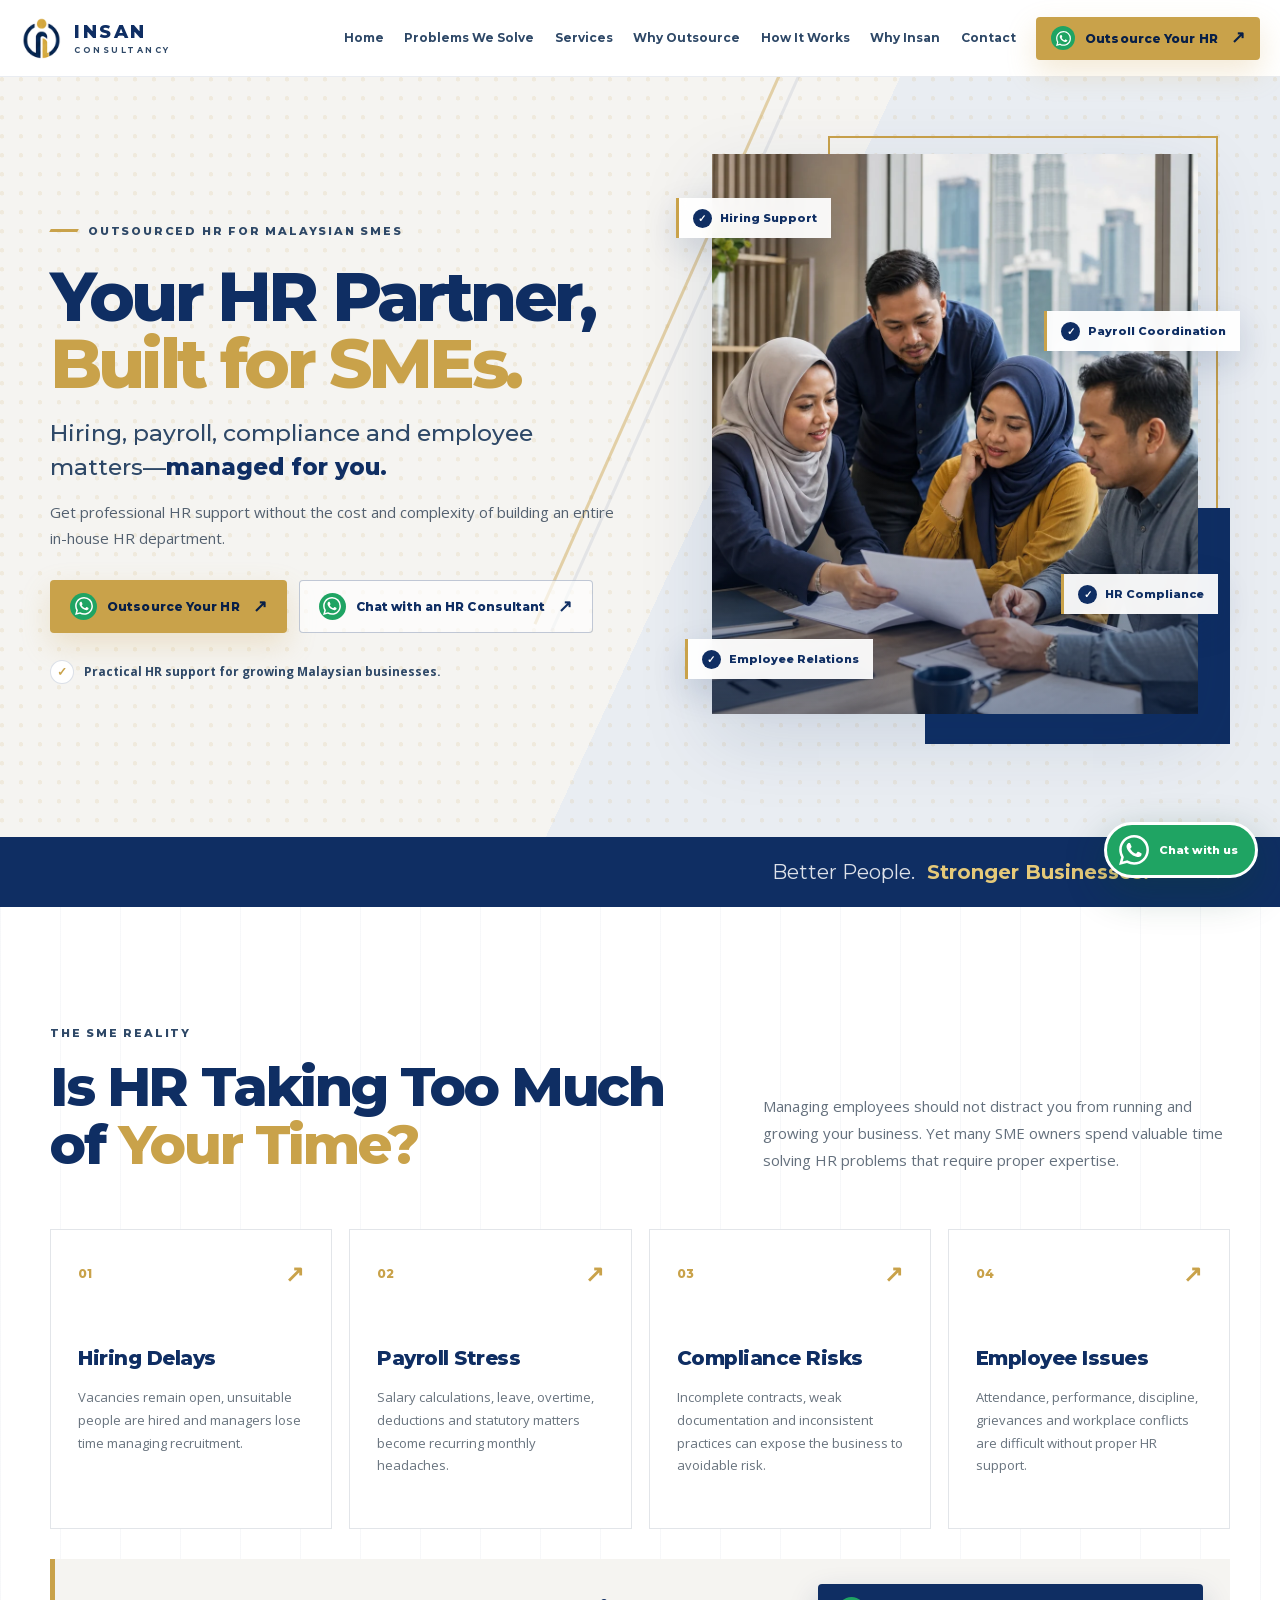
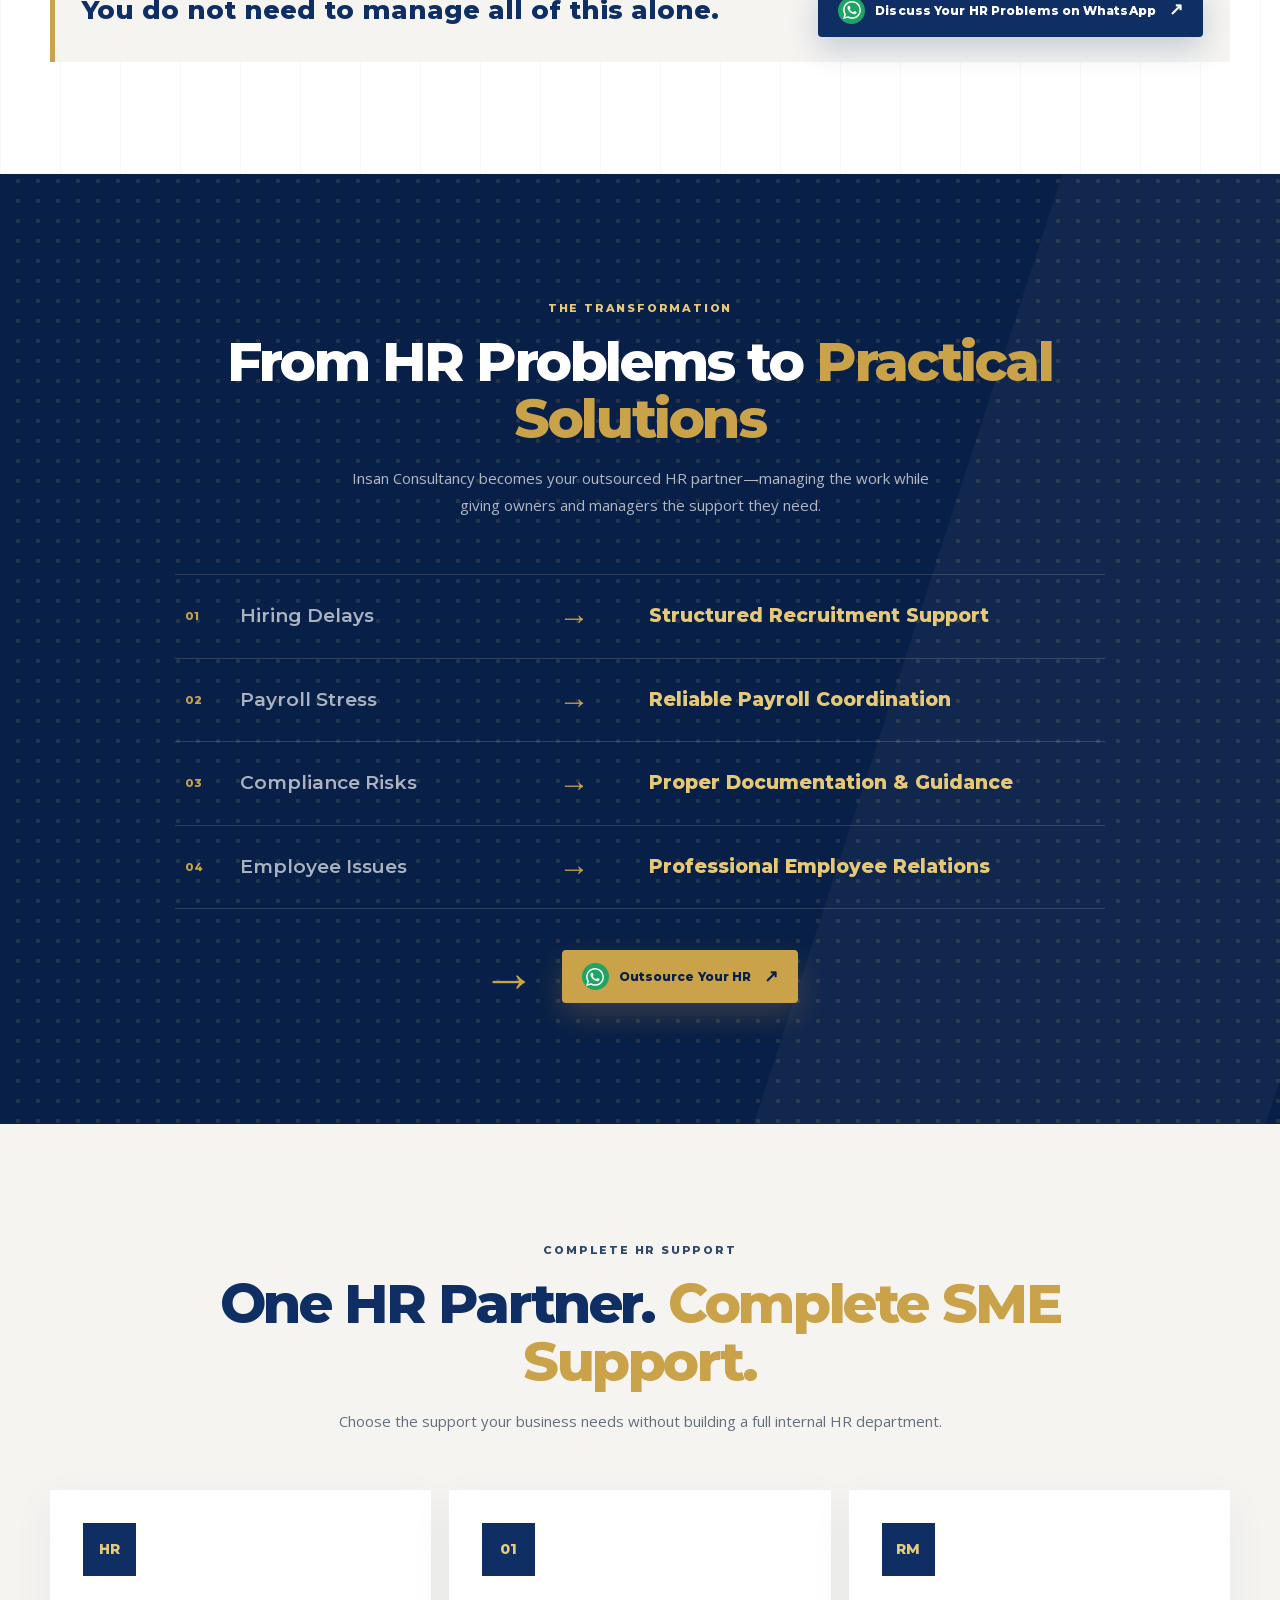
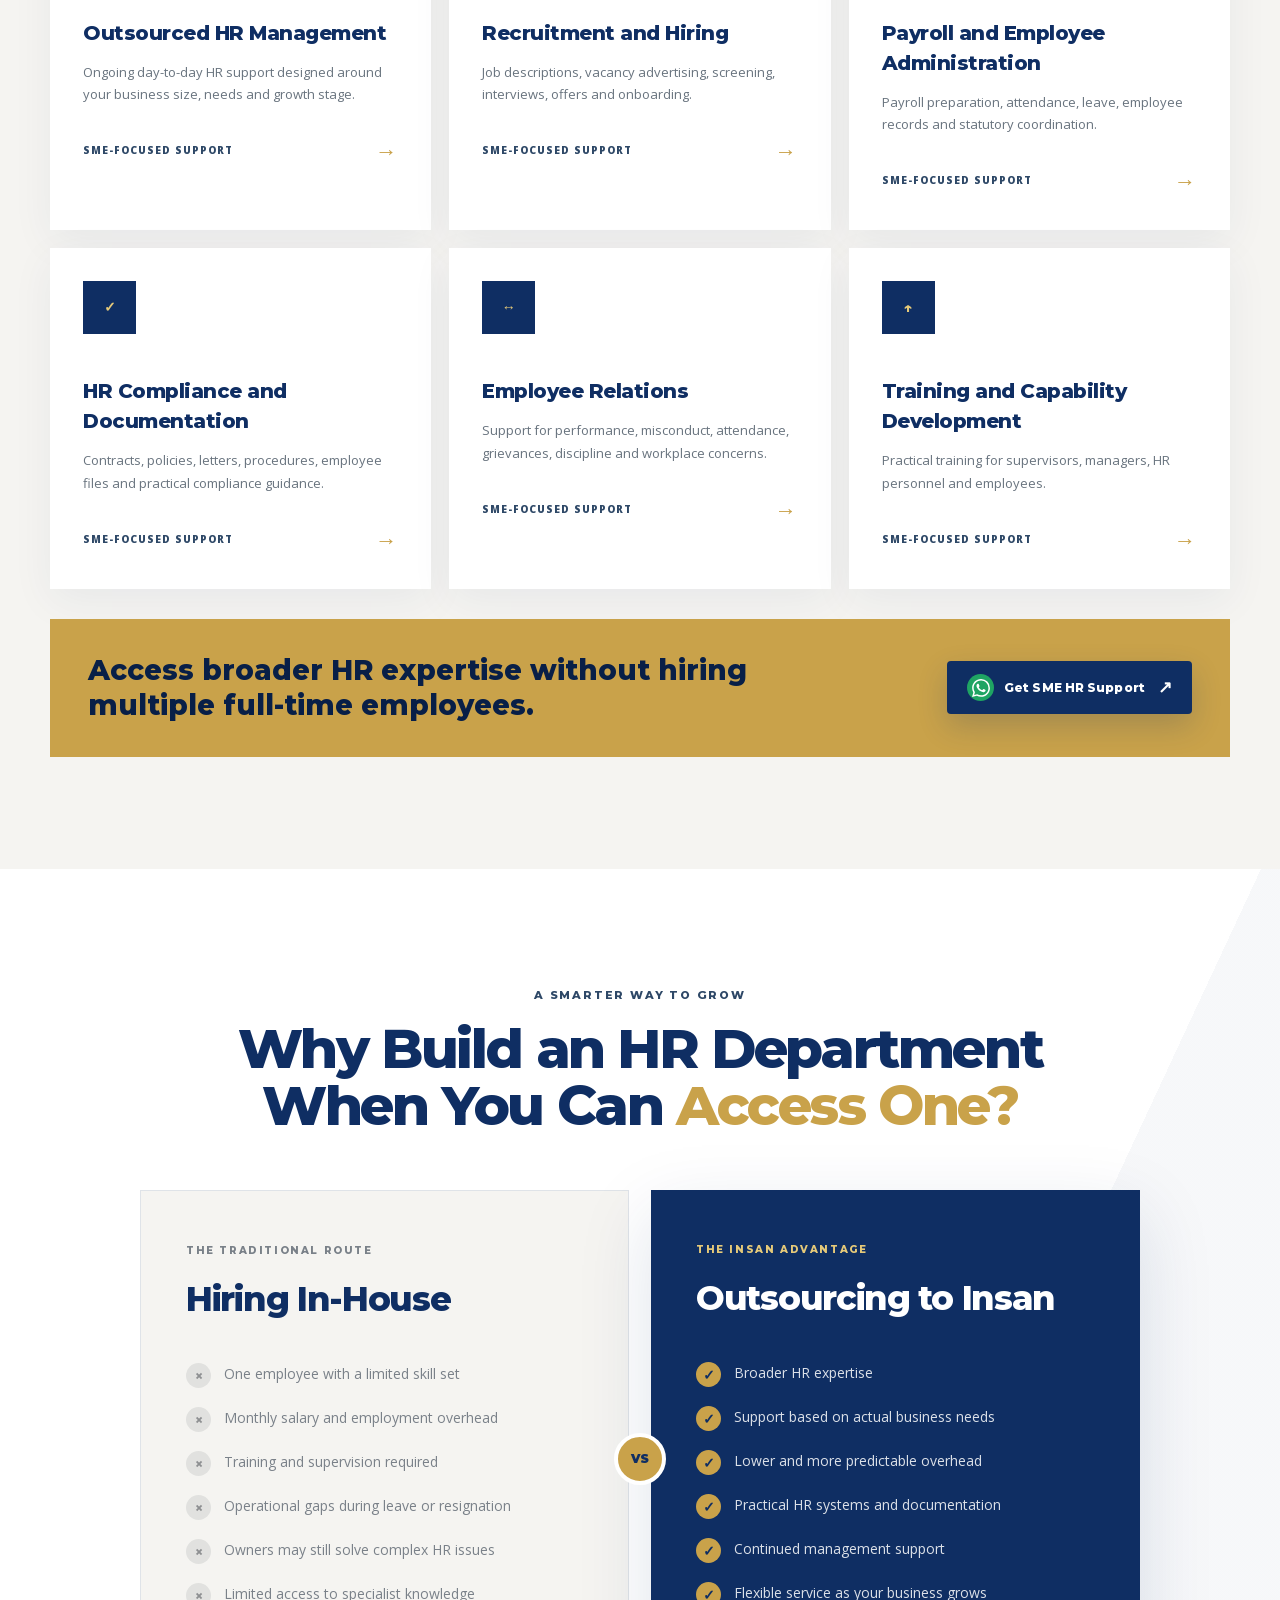
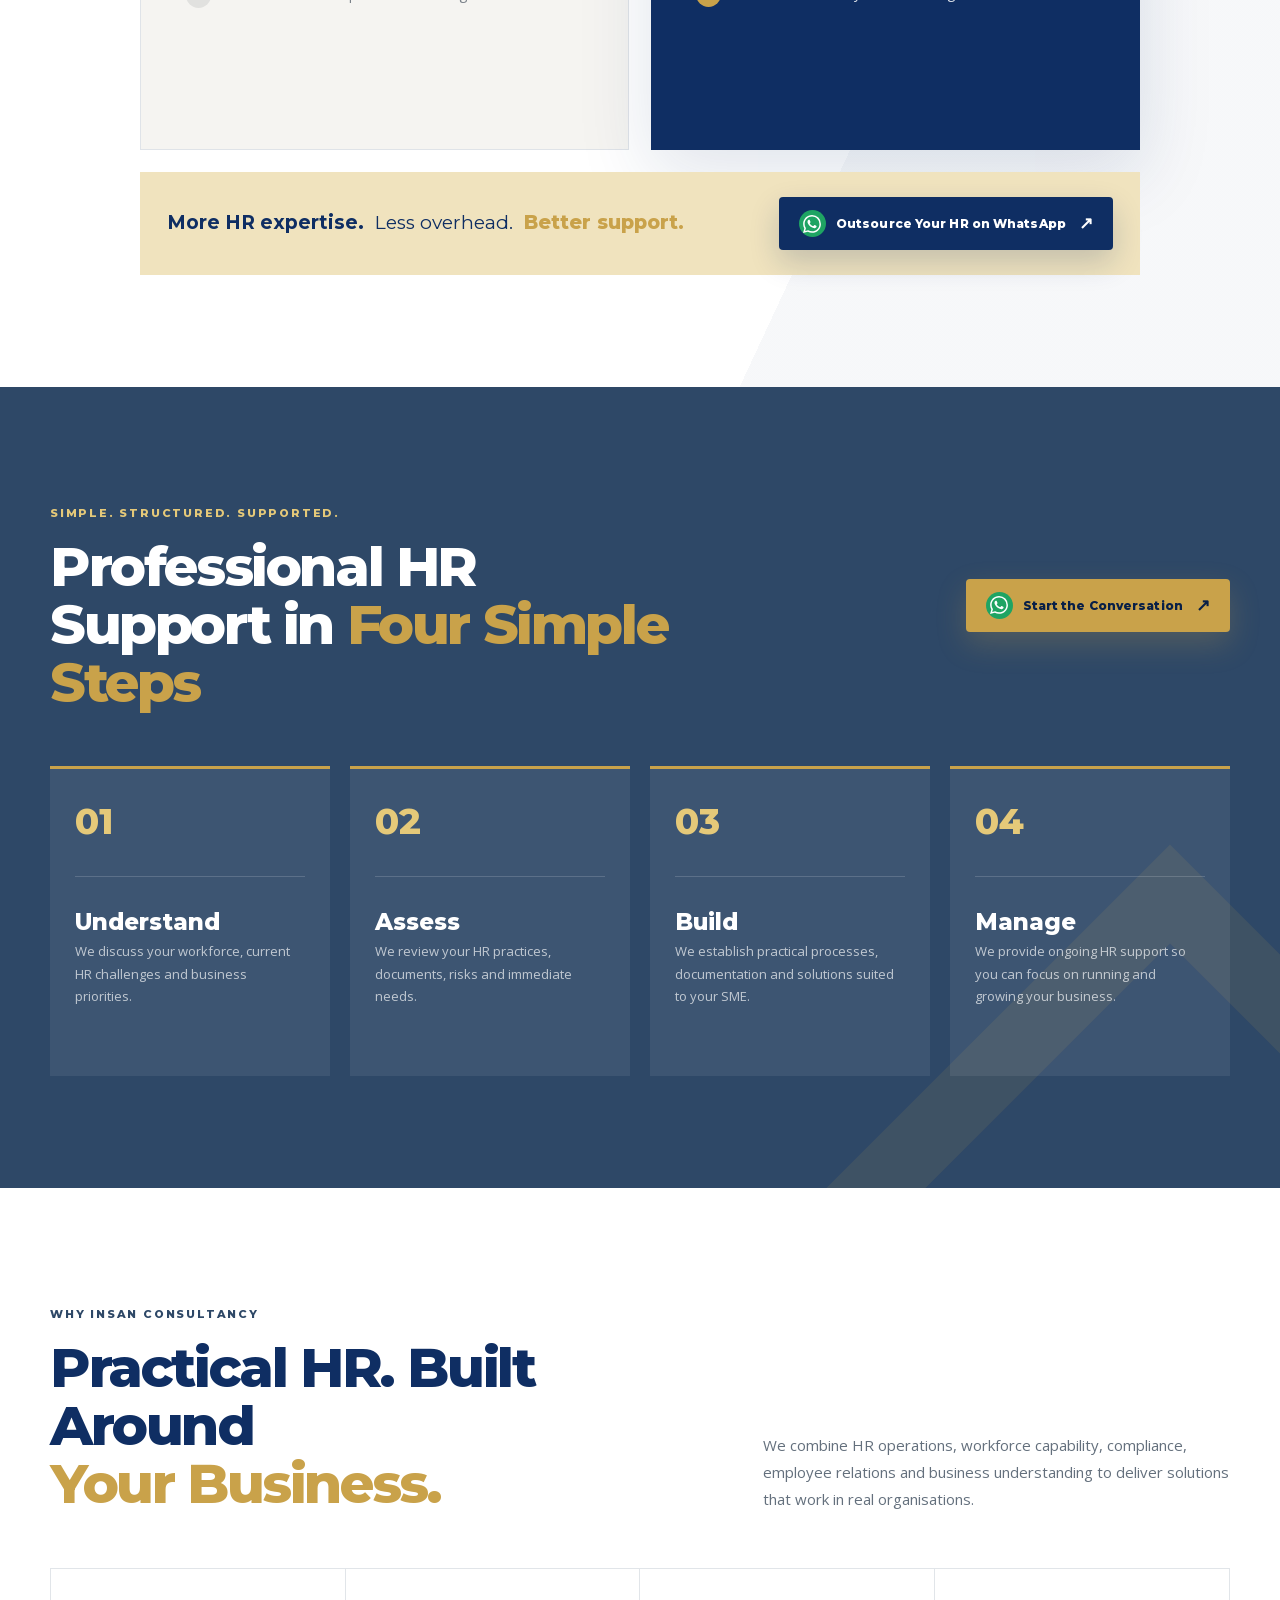
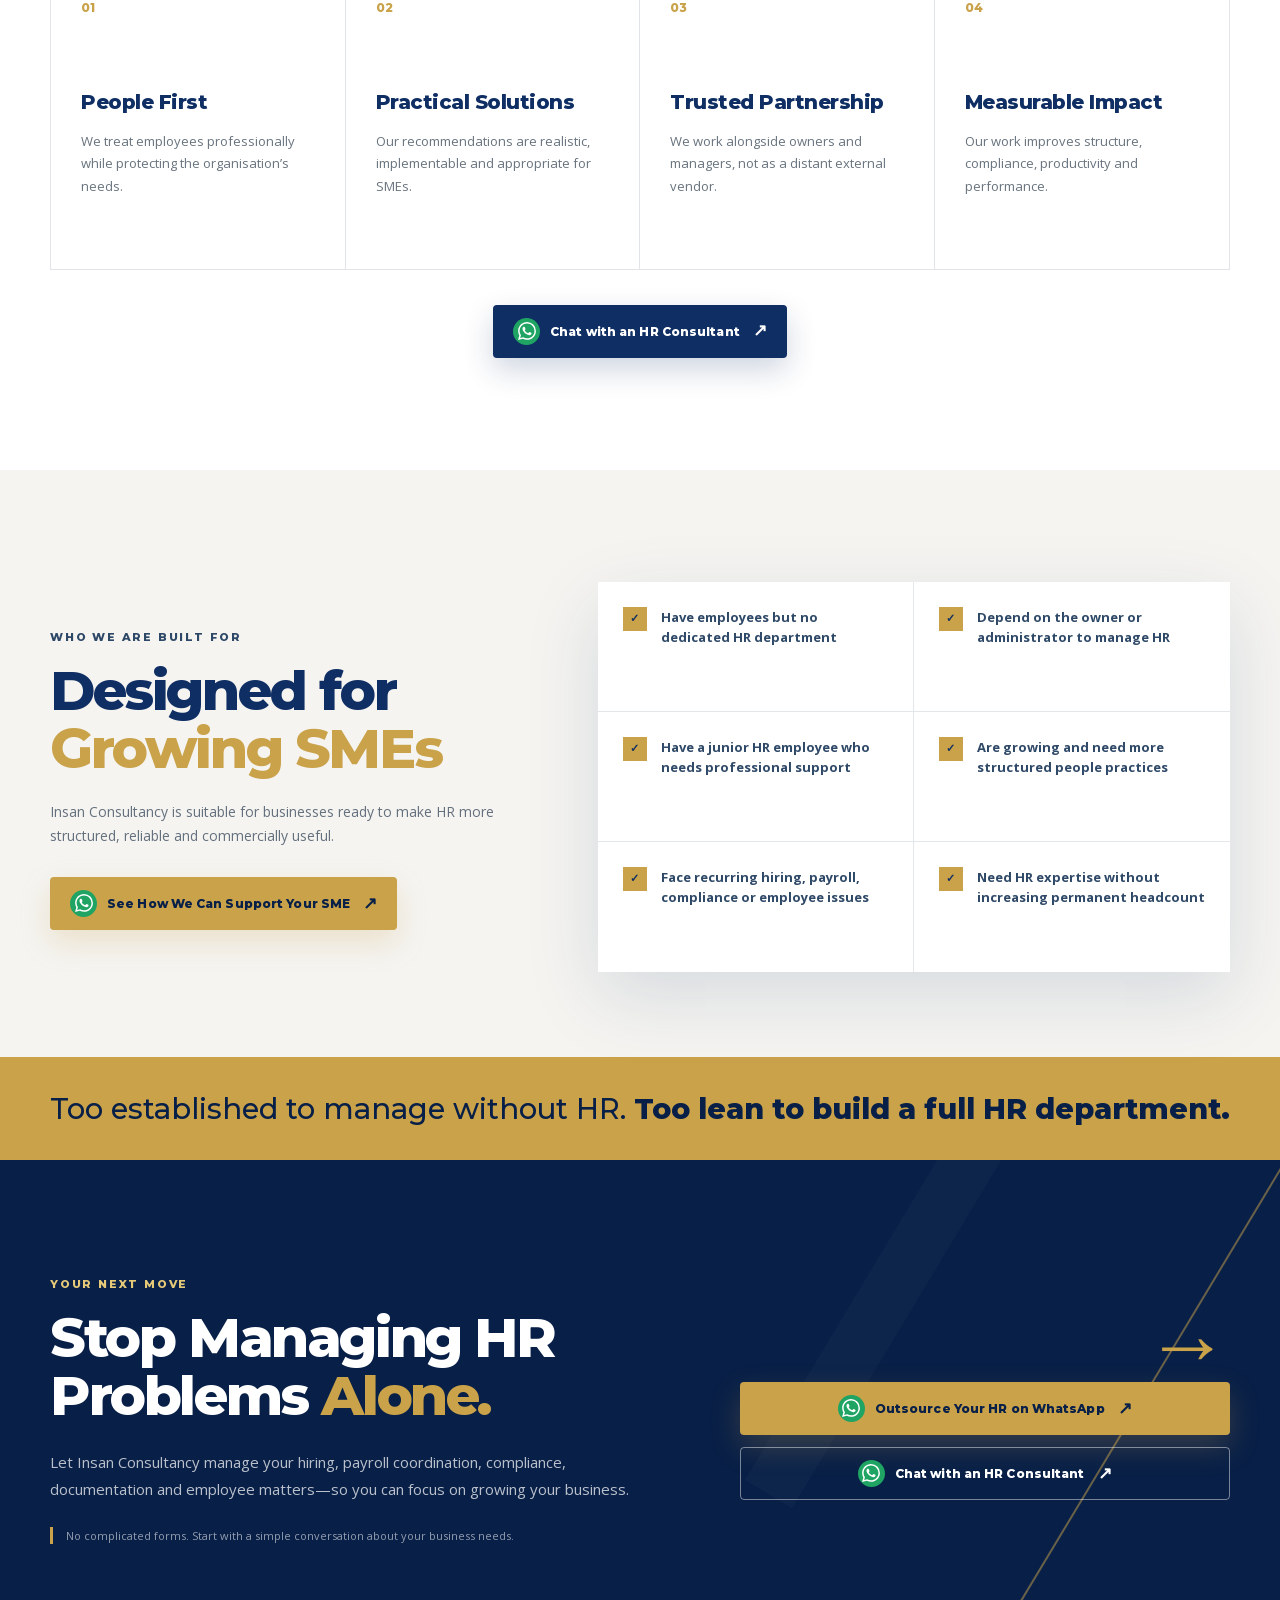
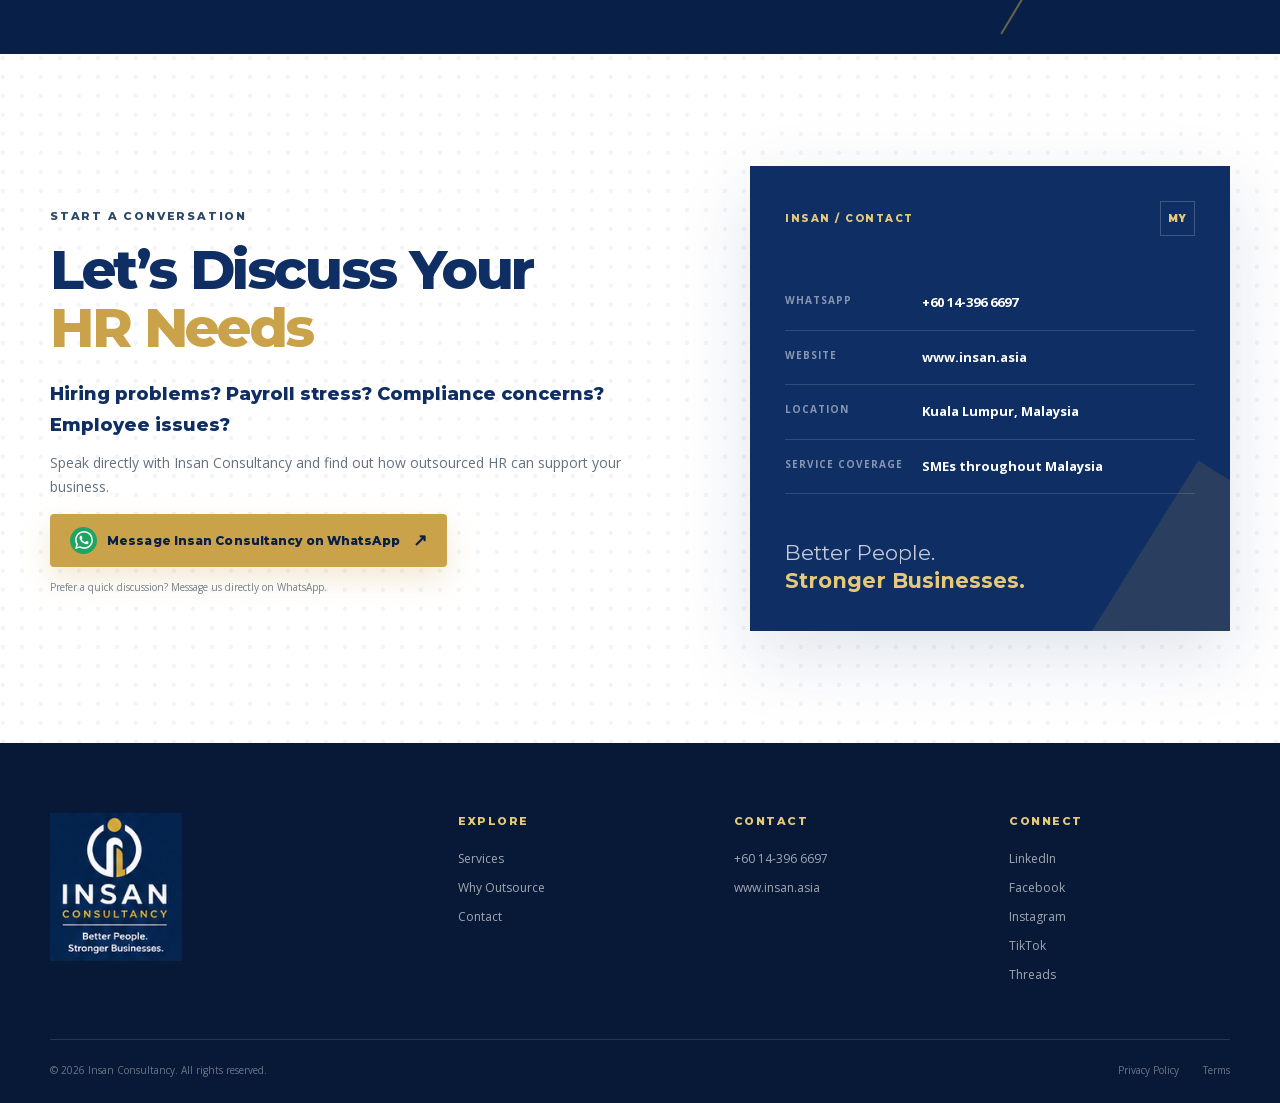
<file: index.html>
<!DOCTYPE html><html lang="en"><head><meta charSet="utf-8"/><meta name="viewport" content="width=device-width, initial-scale=1"/><link rel="preload" href="/_next/static/media/cf514f5d0007dafa-s.p.0lok5zj4ubzox.woff2" as="font" crossorigin="" type="font/woff2"/><link rel="preload" href="/_next/static/media/e8f2fbee2754df70-s.p.0fzkl03jw-sdz.woff2" as="font" crossorigin="" type="font/woff2"/><link rel="preload" as="image" href="/insan-logo-mark.png"/><link rel="preload" as="image" href="/whatsapp.svg"/><link rel="preload" as="image" href="/insan-logo-reverse.png"/><link rel="stylesheet" href="/_next/static/chunks/113hpnp1g4~gu.css" data-precedence="next"/><link rel="preload" as="script" fetchPriority="low" href="/_next/static/chunks/0-t57aycj0uqz.js"/><script src="/_next/static/chunks/0.9kuvj2efgbu.js" async=""></script><script src="/_next/static/chunks/10mplx1qo1yfm.js" async=""></script><script src="/_next/static/chunks/turbopack-0pzf0-80nv63_.js" async=""></script><script src="/_next/static/chunks/0os4r2b_q-rny.js" async=""></script><script src="/_next/static/chunks/0ix3yu~vd~wna.js" async=""></script><meta name="next-size-adjust" content=""/><title>Outsourced HR Services for SMEs Malaysia | Insan Consultancy</title><meta name="description" content="Insan Consultancy provides outsourced HR, recruitment, payroll coordination, compliance, employee relations and training support for SMEs in Malaysia."/><meta name="keywords" content="Outsourced HR Malaysia,HR outsourcing for SMEs,SME HR services Malaysia,HR consultant Kuala Lumpur,Payroll support Malaysia,HR compliance Malaysia,Employee relations consultant,Recruitment support for SMEs,Human resource outsourcing Malaysia,Insan Consultancy"/><link rel="canonical" href="https://www.insan.asia/"/><meta property="og:title" content="Your HR Partner, Built for SMEs | Insan Consultancy"/><meta property="og:description" content="Hiring, payroll, compliance and employee matters—managed for you."/><meta property="og:url" content="https://www.insan.asia/"/><meta property="og:site_name" content="Insan Consultancy"/><meta property="og:locale" content="en_MY"/><meta property="og:image" content="https://www.insan.asia/og.png"/><meta property="og:image:width" content="1200"/><meta property="og:image:height" content="630"/><meta property="og:image:alt" content="Insan Consultancy — Your HR Partner, Built for SMEs."/><meta property="og:type" content="website"/><meta name="twitter:card" content="summary_large_image"/><meta name="twitter:title" content="Your HR Partner, Built for SMEs | Insan Consultancy"/><meta name="twitter:description" content="Outsourced HR support designed for growing Malaysian SMEs."/><meta name="twitter:image" content="https://www.insan.asia/og.png"/><link rel="shortcut icon" href="/insan-logo-mark.png"/><link rel="icon" href="/insan-logo-mark.png"/><script type="application/ld+json">{"@context":"https://schema.org","@graph":[{"@type":["LocalBusiness","ProfessionalService"],"@id":"https://www.insan.asia/#business","name":"Insan Consultancy","url":"https://www.insan.asia","telephone":"+60143966697","slogan":"Better People. Stronger Businesses.","description":"Outsourced HR, recruitment, payroll coordination, compliance, employee relations and training support for SMEs in Malaysia.","address":{"@type":"PostalAddress","addressLocality":"Kuala Lumpur","addressCountry":"MY"},"areaServed":{"@type":"Country","name":"Malaysia"}},{"@type":"Organization","@id":"https://www.insan.asia/#organization","name":"Insan Consultancy","url":"https://www.insan.asia","telephone":"+60143966697"}]}</script><script src="/_next/static/chunks/03~yq9q893hmn.js" noModule=""></script></head><body class="montserrat_6b90d29c-module__i5sUPG__variable open_sans_599f47d6-module__sFik6W__variable"><div hidden=""><!--$--><!--/$--></div><header class="site-header"><div class="nav-shell"><a class="brand" href="#home" aria-label="Insan Consultancy home"><img class="brand-logo" src="/insan-logo-mark.png" alt="" width="43" height="43"/><span class="brand-copy"><strong>INSAN</strong><small>CONSULTANCY</small></span></a><button class="menu-toggle" type="button" aria-expanded="false" aria-controls="main-navigation" aria-label="Open navigation menu"><span></span><span></span><span></span></button><nav id="main-navigation" class="main-nav " aria-label="Main navigation"><a href="#home">Home</a><a href="#problems">Problems We Solve</a><a href="#services">Services</a><a href="#why-outsource">Why Outsource</a><a href="#how-it-works">How It Works</a><a href="#why-insan">Why Insan</a><a href="#contact">Contact</a><a class="cta cta-gold nav-cta" href="https://wa.me/60143966697?text=Hi%20Insan%20Consultancy%2C%20I%20am%20interested%20in%20outsourcing%20our%20HR.%20Please%20contact%20me." target="_blank" rel="noopener noreferrer" data-event="whatsapp_cta_click"><span class="wa-icon" aria-hidden="true"><img src="/whatsapp.svg" alt="" width="18" height="18"/></span><span>Outsource Your HR</span><span class="cta-arrow" aria-hidden="true">↗</span></a></nav></div></header><main><section class="hero" id="home"><div class="hero-grid page-shell"><div class="hero-copy" data-reveal="true"><div class="eyebrow"><span></span>Outsourced HR for Malaysian SMEs</div><h1>Your HR Partner,<br/><em>Built for SMEs.</em></h1><p class="hero-lead">Hiring, payroll, compliance and employee matters—<strong>managed for you.</strong></p><p class="hero-sub">Get professional HR support without the cost and complexity of building an entire in-house HR department.</p><div class="hero-actions"><a class="cta cta-gold " href="https://wa.me/60143966697?text=Hi%20Insan%20Consultancy%2C%20I%20am%20interested%20in%20outsourcing%20our%20HR.%20Please%20contact%20me." target="_blank" rel="noopener noreferrer" data-event="whatsapp_cta_click"><span class="wa-icon" aria-hidden="true"><img src="/whatsapp.svg" alt="" width="18" height="18"/></span><span>Outsource Your HR</span><span class="cta-arrow" aria-hidden="true">↗</span></a><a class="cta cta-outline " href="https://wa.me/60143966697?text=Hi%20Insan%20Consultancy%2C%20I%20am%20interested%20in%20outsourcing%20our%20HR.%20Please%20contact%20me." target="_blank" rel="noopener noreferrer" data-event="whatsapp_cta_click"><span class="wa-icon" aria-hidden="true"><img src="/whatsapp.svg" alt="" width="18" height="18"/></span><span>Chat with an HR Consultant</span><span class="cta-arrow" aria-hidden="true">↗</span></a></div><div class="trust-line"><span class="trust-dot" aria-hidden="true">✓</span>Practical HR support for growing Malaysian businesses.</div></div><div class="hero-visual" data-reveal="true"><div class="image-frame"><img src="/malaysian-sme-team.webp" alt="Malaysian SME leaders, including two women wearing hijab, reviewing workforce plans with an HR consultant" loading="lazy" width="800" height="930"/><div class="image-overlay"></div></div><div class="benefit-chip chip-one">Hiring Support</div><div class="benefit-chip chip-two">Payroll Coordination</div><div class="benefit-chip chip-three">HR Compliance</div><div class="benefit-chip chip-four">Employee Relations</div></div></div><div class="hero-stripe" aria-hidden="true"><span>Better People.</span><strong>Stronger Businesses.</strong><b>→</b></div></section><section class="section problems-section" id="problems"><div class="page-shell"><div class="section-heading split-heading" data-reveal="true"><div><span class="section-kicker">The SME reality</span><h2>Is HR Taking Too Much<br/>of <em>Your Time?</em></h2></div><p>Managing employees should not distract you from running and growing your business. Yet many SME owners spend valuable time solving HR problems that require proper expertise.</p></div><div class="problem-grid"><article class="problem-card" data-reveal="true"><div class="card-topline"><span>01</span><b aria-hidden="true">↗</b></div><h3>Hiring Delays</h3><p>Vacancies remain open, unsuitable people are hired and managers lose time managing recruitment.</p></article><article class="problem-card" data-reveal="true"><div class="card-topline"><span>02</span><b aria-hidden="true">↗</b></div><h3>Payroll Stress</h3><p>Salary calculations, leave, overtime, deductions and statutory matters become recurring monthly headaches.</p></article><article class="problem-card" data-reveal="true"><div class="card-topline"><span>03</span><b aria-hidden="true">↗</b></div><h3>Compliance Risks</h3><p>Incomplete contracts, weak documentation and inconsistent practices can expose the business to avoidable risk.</p></article><article class="problem-card" data-reveal="true"><div class="card-topline"><span>04</span><b aria-hidden="true">↗</b></div><h3>Employee Issues</h3><p>Attendance, performance, discipline, grievances and workplace conflicts are difficult without proper HR support.</p></article></div><div class="inline-conclusion" data-reveal="true"><p>You do not need to manage all of this alone.</p><a class="cta cta-navy " href="https://wa.me/60143966697?text=Hi%20Insan%20Consultancy%2C%20I%20am%20interested%20in%20outsourcing%20our%20HR.%20Please%20contact%20me." target="_blank" rel="noopener noreferrer" data-event="whatsapp_cta_click"><span class="wa-icon" aria-hidden="true"><img src="/whatsapp.svg" alt="" width="18" height="18"/></span><span>Discuss Your HR Problems on WhatsApp</span><span class="cta-arrow" aria-hidden="true">↗</span></a></div></div></section><section class="solution-section"><div class="solution-angle" aria-hidden="true"></div><div class="page-shell solution-shell"><div class="section-heading centered light-heading" data-reveal="true"><span class="section-kicker">The transformation</span><h2>From HR Problems to <em>Practical Solutions</em></h2><p>Insan Consultancy becomes your outsourced HR partner—managing the work while giving owners and managers the support they need.</p></div><div class="transformation-list"><div class="transformation-row" data-reveal="true"><span class="transform-number">0<!-- -->1</span><strong>Hiring Delays</strong><span class="transform-arrow" aria-hidden="true">→</span><b>Structured Recruitment Support</b></div><div class="transformation-row" data-reveal="true"><span class="transform-number">0<!-- -->2</span><strong>Payroll Stress</strong><span class="transform-arrow" aria-hidden="true">→</span><b>Reliable Payroll Coordination</b></div><div class="transformation-row" data-reveal="true"><span class="transform-number">0<!-- -->3</span><strong>Compliance Risks</strong><span class="transform-arrow" aria-hidden="true">→</span><b>Proper Documentation &amp; Guidance</b></div><div class="transformation-row" data-reveal="true"><span class="transform-number">0<!-- -->4</span><strong>Employee Issues</strong><span class="transform-arrow" aria-hidden="true">→</span><b>Professional Employee Relations</b></div></div><div class="solution-cta" data-reveal="true"><span class="giant-arrow" aria-hidden="true">→</span><a class="cta cta-gold " href="https://wa.me/60143966697?text=Hi%20Insan%20Consultancy%2C%20I%20am%20interested%20in%20outsourcing%20our%20HR.%20Please%20contact%20me." target="_blank" rel="noopener noreferrer" data-event="whatsapp_cta_click"><span class="wa-icon" aria-hidden="true"><img src="/whatsapp.svg" alt="" width="18" height="18"/></span><span>Outsource Your HR</span><span class="cta-arrow" aria-hidden="true">↗</span></a></div></div></section><section class="section services-section" id="services"><div class="page-shell"><div class="section-heading centered" data-reveal="true"><span class="section-kicker">Complete HR support</span><h2>One HR Partner. <em>Complete SME Support.</em></h2><p>Choose the support your business needs without building a full internal HR department.</p></div><div class="service-grid"><article class="service-card" data-reveal="true"><div class="service-icon" aria-hidden="true">HR</div><h3>Outsourced HR Management</h3><p>Ongoing day-to-day HR support designed around your business size, needs and growth stage.</p><span class="learn-line">SME-focused support <b>→</b></span></article><article class="service-card" data-reveal="true"><div class="service-icon" aria-hidden="true">01</div><h3>Recruitment and Hiring</h3><p>Job descriptions, vacancy advertising, screening, interviews, offers and onboarding.</p><span class="learn-line">SME-focused support <b>→</b></span></article><article class="service-card" data-reveal="true"><div class="service-icon" aria-hidden="true">RM</div><h3>Payroll and Employee Administration</h3><p>Payroll preparation, attendance, leave, employee records and statutory coordination.</p><span class="learn-line">SME-focused support <b>→</b></span></article><article class="service-card" data-reveal="true"><div class="service-icon" aria-hidden="true">✓</div><h3>HR Compliance and Documentation</h3><p>Contracts, policies, letters, procedures, employee files and practical compliance guidance.</p><span class="learn-line">SME-focused support <b>→</b></span></article><article class="service-card" data-reveal="true"><div class="service-icon" aria-hidden="true">↔</div><h3>Employee Relations</h3><p>Support for performance, misconduct, attendance, grievances, discipline and workplace concerns.</p><span class="learn-line">SME-focused support <b>→</b></span></article><article class="service-card" data-reveal="true"><div class="service-icon" aria-hidden="true">↑</div><h3>Training and Capability Development</h3><p>Practical training for supervisors, managers, HR personnel and employees.</p><span class="learn-line">SME-focused support <b>→</b></span></article></div><div class="gold-statement" data-reveal="true"><p>Access broader HR expertise without hiring multiple full-time employees.</p><a class="cta cta-navy " href="https://wa.me/60143966697?text=Hi%20Insan%20Consultancy%2C%20I%20am%20interested%20in%20outsourcing%20our%20HR.%20Please%20contact%20me." target="_blank" rel="noopener noreferrer" data-event="whatsapp_cta_click"><span class="wa-icon" aria-hidden="true"><img src="/whatsapp.svg" alt="" width="18" height="18"/></span><span>Get SME HR Support</span><span class="cta-arrow" aria-hidden="true">↗</span></a></div></div></section><section class="section comparison-section" id="why-outsource"><div class="page-shell"><div class="section-heading centered" data-reveal="true"><span class="section-kicker">A smarter way to grow</span><h2>Why Build an HR Department<br/>When You Can <em>Access One?</em></h2></div><div class="comparison-grid" data-reveal="true"><article class="comparison-card in-house"><span class="comparison-label">The traditional route</span><h3>Hiring In-House</h3><ul><li><span aria-hidden="true">×</span>One employee with a limited skill set</li><li><span aria-hidden="true">×</span>Monthly salary and employment overhead</li><li><span aria-hidden="true">×</span>Training and supervision required</li><li><span aria-hidden="true">×</span>Operational gaps during leave or resignation</li><li><span aria-hidden="true">×</span>Owners may still solve complex HR issues</li><li><span aria-hidden="true">×</span>Limited access to specialist knowledge</li></ul></article><div class="comparison-vs" aria-hidden="true">VS</div><article class="comparison-card outsource"><span class="comparison-label">The Insan advantage</span><h3>Outsourcing to Insan</h3><ul><li><span aria-hidden="true">✓</span>Broader HR expertise</li><li><span aria-hidden="true">✓</span>Support based on actual business needs</li><li><span aria-hidden="true">✓</span>Lower and more predictable overhead</li><li><span aria-hidden="true">✓</span>Practical HR systems and documentation</li><li><span aria-hidden="true">✓</span>Continued management support</li><li><span aria-hidden="true">✓</span>Flexible service as your business grows</li></ul></article></div><div class="comparison-result" data-reveal="true"><strong>More HR expertise.</strong><span>Less overhead.</span><em>Better support.</em><a class="cta cta-navy " href="https://wa.me/60143966697?text=Hi%20Insan%20Consultancy%2C%20I%20am%20interested%20in%20outsourcing%20our%20HR.%20Please%20contact%20me." target="_blank" rel="noopener noreferrer" data-event="whatsapp_cta_click"><span class="wa-icon" aria-hidden="true"><img src="/whatsapp.svg" alt="" width="18" height="18"/></span><span>Outsource Your HR on WhatsApp</span><span class="cta-arrow" aria-hidden="true">↗</span></a></div></div></section><section class="section process-section" id="how-it-works"><div class="page-shell"><div class="section-heading split-heading light-heading" data-reveal="true"><div><span class="section-kicker">Simple. Structured. Supported.</span><h2>Professional HR Support in <em>Four Simple Steps</em></h2></div><a class="cta cta-gold " href="https://wa.me/60143966697?text=Hi%20Insan%20Consultancy%2C%20I%20am%20interested%20in%20outsourcing%20our%20HR.%20Please%20contact%20me." target="_blank" rel="noopener noreferrer" data-event="whatsapp_cta_click"><span class="wa-icon" aria-hidden="true"><img src="/whatsapp.svg" alt="" width="18" height="18"/></span><span>Start the Conversation</span><span class="cta-arrow" aria-hidden="true">↗</span></a></div><div class="process-grid"><article class="process-card" data-reveal="true"><span class="step-number">0<!-- -->1</span><div class="step-line" aria-hidden="true"></div><h3>Understand</h3><p>We discuss your workforce, current HR challenges and business priorities.</p></article><article class="process-card" data-reveal="true"><span class="step-number">0<!-- -->2</span><div class="step-line" aria-hidden="true"></div><h3>Assess</h3><p>We review your HR practices, documents, risks and immediate needs.</p></article><article class="process-card" data-reveal="true"><span class="step-number">0<!-- -->3</span><div class="step-line" aria-hidden="true"></div><h3>Build</h3><p>We establish practical processes, documentation and solutions suited to your SME.</p></article><article class="process-card" data-reveal="true"><span class="step-number">0<!-- -->4</span><div class="step-line" aria-hidden="true"></div><h3>Manage</h3><p>We provide ongoing HR support so you can focus on running and growing your business.</p></article></div></div></section><section class="section values-section" id="why-insan"><div class="page-shell"><div class="section-heading split-heading" data-reveal="true"><div><span class="section-kicker">Why Insan Consultancy</span><h2>Practical HR. Built Around<br/><em>Your Business.</em></h2></div><p>We combine HR operations, workforce capability, compliance, employee relations and business understanding to deliver solutions that work in real organisations.</p></div><div class="value-grid"><article class="value-card" data-reveal="true"><span aria-hidden="true">0<!-- -->1</span><h3>People First</h3><p>We treat employees professionally while protecting the organisation’s needs.</p></article><article class="value-card" data-reveal="true"><span aria-hidden="true">0<!-- -->2</span><h3>Practical Solutions</h3><p>Our recommendations are realistic, implementable and appropriate for SMEs.</p></article><article class="value-card" data-reveal="true"><span aria-hidden="true">0<!-- -->3</span><h3>Trusted Partnership</h3><p>We work alongside owners and managers, not as a distant external vendor.</p></article><article class="value-card" data-reveal="true"><span aria-hidden="true">0<!-- -->4</span><h3>Measurable Impact</h3><p>Our work improves structure, compliance, productivity and performance.</p></article></div><div class="center-cta" data-reveal="true"><a class="cta cta-navy " href="https://wa.me/60143966697?text=Hi%20Insan%20Consultancy%2C%20I%20am%20interested%20in%20outsourcing%20our%20HR.%20Please%20contact%20me." target="_blank" rel="noopener noreferrer" data-event="whatsapp_cta_click"><span class="wa-icon" aria-hidden="true"><img src="/whatsapp.svg" alt="" width="18" height="18"/></span><span>Chat with an HR Consultant</span><span class="cta-arrow" aria-hidden="true">↗</span></a></div></div></section><section class="section ideal-section"><div class="page-shell ideal-grid"><div class="ideal-copy" data-reveal="true"><span class="section-kicker">Who we are built for</span><h2>Designed for<br/><em>Growing SMEs</em></h2><p>Insan Consultancy is suitable for businesses ready to make HR more structured, reliable and commercially useful.</p><a class="cta cta-gold " href="https://wa.me/60143966697?text=Hi%20Insan%20Consultancy%2C%20I%20am%20interested%20in%20outsourcing%20our%20HR.%20Please%20contact%20me." target="_blank" rel="noopener noreferrer" data-event="whatsapp_cta_click"><span class="wa-icon" aria-hidden="true"><img src="/whatsapp.svg" alt="" width="18" height="18"/></span><span>See How We Can Support Your SME</span><span class="cta-arrow" aria-hidden="true">↗</span></a></div><div class="ideal-list" data-reveal="true"><div><span aria-hidden="true">✓</span><p>Have employees but no dedicated HR department</p></div><div><span aria-hidden="true">✓</span><p>Depend on the owner or administrator to manage HR</p></div><div><span aria-hidden="true">✓</span><p>Have a junior HR employee who needs professional support</p></div><div><span aria-hidden="true">✓</span><p>Are growing and need more structured people practices</p></div><div><span aria-hidden="true">✓</span><p>Face recurring hiring, payroll, compliance or employee issues</p></div><div><span aria-hidden="true">✓</span><p>Need HR expertise without increasing permanent headcount</p></div></div></div><div class="ideal-highlight"><div class="page-shell"><p>Too established to manage without HR.<strong> Too lean to build a full HR department.</strong></p></div></div></section><section class="final-cta-section"><div class="final-cta-shape" aria-hidden="true"></div><div class="page-shell final-cta-grid"><div data-reveal="true"><span class="section-kicker">Your next move</span><h2>Stop Managing HR<br/>Problems <em>Alone.</em></h2><p>Let Insan Consultancy manage your hiring, payroll coordination, compliance, documentation and employee matters—so you can focus on growing your business.</p><small>No complicated forms. Start with a simple conversation about your business needs.</small></div><div class="final-actions" data-reveal="true"><span class="action-arrow" aria-hidden="true">→</span><a class="cta cta-gold " href="https://wa.me/60143966697?text=Hi%20Insan%20Consultancy%2C%20I%20am%20interested%20in%20outsourcing%20our%20HR.%20Please%20contact%20me." target="_blank" rel="noopener noreferrer" data-event="whatsapp_cta_click"><span class="wa-icon" aria-hidden="true"><img src="/whatsapp.svg" alt="" width="18" height="18"/></span><span>Outsource Your HR on WhatsApp</span><span class="cta-arrow" aria-hidden="true">↗</span></a><a class="cta cta-white " href="https://wa.me/60143966697?text=Hi%20Insan%20Consultancy%2C%20I%20am%20interested%20in%20outsourcing%20our%20HR.%20Please%20contact%20me." target="_blank" rel="noopener noreferrer" data-event="whatsapp_cta_click"><span class="wa-icon" aria-hidden="true"><img src="/whatsapp.svg" alt="" width="18" height="18"/></span><span>Chat with an HR Consultant</span><span class="cta-arrow" aria-hidden="true">↗</span></a></div></div></section><section class="section contact-section" id="contact"><div class="page-shell contact-grid"><div class="contact-copy" data-reveal="true"><span class="section-kicker">Start a conversation</span><h2>Let’s Discuss Your<br/><em>HR Needs</em></h2><p class="contact-question">Hiring problems? Payroll stress? Compliance concerns? Employee issues?</p><p>Speak directly with Insan Consultancy and find out how outsourced HR can support your business.</p><a class="cta cta-gold " href="https://wa.me/60143966697?text=Hi%20Insan%20Consultancy%2C%20I%20am%20interested%20in%20outsourcing%20our%20HR.%20Please%20contact%20me." target="_blank" rel="noopener noreferrer" data-event="whatsapp_cta_click"><span class="wa-icon" aria-hidden="true"><img src="/whatsapp.svg" alt="" width="18" height="18"/></span><span>Message Insan Consultancy on WhatsApp</span><span class="cta-arrow" aria-hidden="true">↗</span></a><small>Prefer a quick discussion? Message us directly on WhatsApp.</small></div><aside class="contact-card" data-reveal="true"><div class="contact-card-top"><span>INSAN / CONTACT</span><b>MY</b></div><dl><div><dt>WhatsApp</dt><dd><a href="https://wa.me/60143966697?text=Hi%20Insan%20Consultancy%2C%20I%20am%20interested%20in%20outsourcing%20our%20HR.%20Please%20contact%20me." target="_blank" rel="noopener noreferrer">+60 14-396 6697</a></dd></div><div><dt>Website</dt><dd><a href="https://www.insan.asia">www.insan.asia</a></dd></div><div><dt>Location</dt><dd>Kuala Lumpur, Malaysia</dd></div><div><dt>Service coverage</dt><dd>SMEs throughout Malaysia</dd></div></dl><div class="contact-tagline">Better People.<br/><strong>Stronger Businesses.</strong></div></aside></div></section></main><footer class="site-footer"><div class="page-shell"><div class="footer-main"><div><a class="brand brand-footer" href="#home" aria-label="Insan Consultancy home"><img class="footer-logo" src="/insan-logo-reverse.png" alt="Insan Consultancy — Better People. Stronger Businesses." width="160" height="180"/></a></div><div class="footer-column"><h3>Explore</h3><a href="#services">Services</a><a href="#why-outsource">Why Outsource</a><a href="#contact">Contact</a></div><div class="footer-column"><h3>Contact</h3><a href="https://wa.me/60143966697?text=Hi%20Insan%20Consultancy%2C%20I%20am%20interested%20in%20outsourcing%20our%20HR.%20Please%20contact%20me." target="_blank" rel="noopener noreferrer">+60 14-396 6697</a><a href="https://www.insan.asia">www.insan.asia</a></div><div class="footer-column"><h3>Connect</h3><div class="social-labels" aria-label="Social channels"><span>LinkedIn</span><span>Facebook</span><span>Instagram</span><span>TikTok</span><span>Threads</span></div></div></div><div class="footer-bottom"><span>© 2026 Insan Consultancy. All rights reserved.</span><div><span>Privacy Policy</span><span>Terms</span></div></div></div></footer><a class="floating-whatsapp" href="https://wa.me/60143966697?text=Hi%20Insan%20Consultancy%2C%20I%20am%20interested%20in%20outsourcing%20our%20HR.%20Please%20contact%20me." target="_blank" rel="noopener noreferrer" aria-label="Message Insan Consultancy on WhatsApp" data-event="whatsapp_cta_click"><img src="/whatsapp.svg" alt="" width="30" height="30"/><span>Chat with us</span></a><!--$--><!--/$--><script src="/_next/static/chunks/0-t57aycj0uqz.js" id="_R_" async=""></script><script>(self.__next_f=self.__next_f||[]).push([0])</script><script>self.__next_f.push([1,"1:\"$Sreact.fragment\"\n2:I[28270,[\"/_next/static/chunks/0os4r2b_q-rny.js\"],\"default\"]\n3:I[7640,[\"/_next/static/chunks/0os4r2b_q-rny.js\"],\"default\"]\n4:I[22789,[\"/_next/static/chunks/0os4r2b_q-rny.js\"],\"ClientPageRoot\"]\n5:I[31713,[\"/_next/static/chunks/0os4r2b_q-rny.js\",\"/_next/static/chunks/0ix3yu~vd~wna.js\"],\"default\"]\n8:I[84080,[\"/_next/static/chunks/0os4r2b_q-rny.js\"],\"OutletBoundary\"]\n9:\"$Sreact.suspense\"\nb:I[84080,[\"/_next/static/chunks/0os4r2b_q-rny.js\"],\"ViewportBoundary\"]\nd:I[84080,[\"/_next/static/chunks/0os4r2b_q-rny.js\"],\"MetadataBoundary\"]\nf:I[48574,[\"/_next/static/chunks/0os4r2b_q-rny.js\"],\"default\",1]\n:HL[\"/_next/static/chunks/113hpnp1g4~gu.css\",\"style\"]\n:HL[\"/_next/static/media/cf514f5d0007dafa-s.p.0lok5zj4ubzox.woff2\",\"font\",{\"crossOrigin\":\"\",\"type\":\"font/woff2\"}]\n:HL[\"/_next/static/media/e8f2fbee2754df70-s.p.0fzkl03jw-sdz.woff2\",\"font\",{\"crossOrigin\":\"\",\"type\":\"font/woff2\"}]\n"])</script><script>self.__next_f.push([1,"0:{\"P\":null,\"c\":[\"\",\"\"],\"q\":\"\",\"i\":false,\"f\":[[[\"\",{\"children\":[\"__PAGE__\",{}]},\"$undefined\",\"$undefined\",16],[[\"$\",\"$1\",\"c\",{\"children\":[[[\"$\",\"link\",\"0\",{\"rel\":\"stylesheet\",\"href\":\"/_next/static/chunks/113hpnp1g4~gu.css\",\"precedence\":\"next\",\"crossOrigin\":\"$undefined\",\"nonce\":\"$undefined\"}],[\"$\",\"script\",\"script-0\",{\"src\":\"/_next/static/chunks/0os4r2b_q-rny.js\",\"async\":true,\"nonce\":\"$undefined\"}]],[\"$\",\"html\",null,{\"lang\":\"en\",\"children\":[[\"$\",\"head\",null,{\"children\":[\"$\",\"script\",null,{\"type\":\"application/ld+json\",\"dangerouslySetInnerHTML\":{\"__html\":\"{\\\"@context\\\":\\\"https://schema.org\\\",\\\"@graph\\\":[{\\\"@type\\\":[\\\"LocalBusiness\\\",\\\"ProfessionalService\\\"],\\\"@id\\\":\\\"https://www.insan.asia/#business\\\",\\\"name\\\":\\\"Insan Consultancy\\\",\\\"url\\\":\\\"https://www.insan.asia\\\",\\\"telephone\\\":\\\"+60143966697\\\",\\\"slogan\\\":\\\"Better People. Stronger Businesses.\\\",\\\"description\\\":\\\"Outsourced HR, recruitment, payroll coordination, compliance, employee relations and training support for SMEs in Malaysia.\\\",\\\"address\\\":{\\\"@type\\\":\\\"PostalAddress\\\",\\\"addressLocality\\\":\\\"Kuala Lumpur\\\",\\\"addressCountry\\\":\\\"MY\\\"},\\\"areaServed\\\":{\\\"@type\\\":\\\"Country\\\",\\\"name\\\":\\\"Malaysia\\\"}},{\\\"@type\\\":\\\"Organization\\\",\\\"@id\\\":\\\"https://www.insan.asia/#organization\\\",\\\"name\\\":\\\"Insan Consultancy\\\",\\\"url\\\":\\\"https://www.insan.asia\\\",\\\"telephone\\\":\\\"+60143966697\\\"}]}\"}}]}],[\"$\",\"body\",null,{\"className\":\"montserrat_6b90d29c-module__i5sUPG__variable open_sans_599f47d6-module__sFik6W__variable\",\"children\":[\"$\",\"$L2\",null,{\"parallelRouterKey\":\"children\",\"error\":\"$undefined\",\"errorStyles\":\"$undefined\",\"errorScripts\":\"$undefined\",\"template\":[\"$\",\"$L3\",null,{}],\"templateStyles\":\"$undefined\",\"templateScripts\":\"$undefined\",\"notFound\":[[[\"$\",\"title\",null,{\"children\":\"404: This page could not be found.\"}],[\"$\",\"div\",null,{\"style\":{\"fontFamily\":\"system-ui,\\\"Segoe UI\\\",Roboto,Helvetica,Arial,sans-serif,\\\"Apple Color Emoji\\\",\\\"Segoe UI Emoji\\\"\",\"height\":\"100vh\",\"textAlign\":\"center\",\"display\":\"flex\",\"flexDirection\":\"column\",\"alignItems\":\"center\",\"justifyContent\":\"center\"},\"children\":[\"$\",\"div\",null,{\"children\":[[\"$\",\"style\",null,{\"dangerouslySetInnerHTML\":{\"__html\":\"body{color:#000;background:#fff;margin:0}.next-error-h1{border-right:1px solid rgba(0,0,0,.3)}@media (prefers-color-scheme:dark){body{color:#fff;background:#000}.next-error-h1{border-right:1px solid rgba(255,255,255,.3)}}\"}}],[\"$\",\"h1\",null,{\"className\":\"next-error-h1\",\"style\":{\"display\":\"inline-block\",\"margin\":\"0 20px 0 0\",\"padding\":\"0 23px 0 0\",\"fontSize\":24,\"fontWeight\":500,\"verticalAlign\":\"top\",\"lineHeight\":\"49px\"},\"children\":404}],[\"$\",\"div\",null,{\"style\":{\"display\":\"inline-block\"},\"children\":[\"$\",\"h2\",null,{\"style\":{\"fontSize\":14,\"fontWeight\":400,\"lineHeight\":\"49px\",\"margin\":0},\"children\":\"This page could not be found.\"}]}]]}]}]],[]],\"forbidden\":\"$undefined\",\"unauthorized\":\"$undefined\"}]}]]}]]}],{\"children\":[[\"$\",\"$1\",\"c\",{\"children\":[[\"$\",\"$L4\",null,{\"Component\":\"$5\",\"serverProvidedParams\":{\"searchParams\":{},\"params\":{},\"promises\":[\"$@6\",\"$@7\"]}}],[[\"$\",\"script\",\"script-0\",{\"src\":\"/_next/static/chunks/0ix3yu~vd~wna.js\",\"async\":true,\"nonce\":\"$undefined\"}]],[\"$\",\"$L8\",null,{\"children\":[\"$\",\"$9\",null,{\"name\":\"Next.MetadataOutlet\",\"children\":\"$@a\"}]}]]}],{},null,false,null]},null,false,null],[\"$\",\"$1\",\"h\",{\"children\":[null,[\"$\",\"$Lb\",null,{\"children\":\"$Lc\"}],[\"$\",\"div\",null,{\"hidden\":true,\"children\":[\"$\",\"$Ld\",null,{\"children\":[\"$\",\"$9\",null,{\"name\":\"Next.Metadata\",\"children\":\"$Le\"}]}]}],[\"$\",\"meta\",null,{\"name\":\"next-size-adjust\",\"content\":\"\"}]]}],false]],\"m\":\"$undefined\",\"G\":[\"$f\",[[\"$\",\"link\",\"0\",{\"rel\":\"stylesheet\",\"href\":\"/_next/static/chunks/113hpnp1g4~gu.css\",\"precedence\":\"next\",\"crossOrigin\":\"$undefined\",\"nonce\":\"$undefined\"}]]],\"S\":true,\"h\":null,\"s\":\"$undefined\",\"l\":\"$undefined\",\"p\":\"$undefined\",\"d\":\"$undefined\",\"b\":\"Ddd8uP1T6ElHlEkEof202\"}\n"])</script><script>self.__next_f.push([1,"6:{}\n7:\"$0:f:0:1:1:children:0:props:children:0:props:serverProvidedParams:params\"\n"])</script><script>self.__next_f.push([1,"c:[[\"$\",\"meta\",\"0\",{\"charSet\":\"utf-8\"}],[\"$\",\"meta\",\"1\",{\"name\":\"viewport\",\"content\":\"width=device-width, initial-scale=1\"}]]\n"])</script><script>self.__next_f.push([1,"10:I[77576,[\"/_next/static/chunks/0os4r2b_q-rny.js\"],\"IconMark\"]\na:null\n"])</script><script>self.__next_f.push([1,"e:[[\"$\",\"title\",\"0\",{\"children\":\"Outsourced HR Services for SMEs Malaysia | Insan Consultancy\"}],[\"$\",\"meta\",\"1\",{\"name\":\"description\",\"content\":\"Insan Consultancy provides outsourced HR, recruitment, payroll coordination, compliance, employee relations and training support for SMEs in Malaysia.\"}],[\"$\",\"meta\",\"2\",{\"name\":\"keywords\",\"content\":\"Outsourced HR Malaysia,HR outsourcing for SMEs,SME HR services Malaysia,HR consultant Kuala Lumpur,Payroll support Malaysia,HR compliance Malaysia,Employee relations consultant,Recruitment support for SMEs,Human resource outsourcing Malaysia,Insan Consultancy\"}],[\"$\",\"link\",\"3\",{\"rel\":\"canonical\",\"href\":\"https://www.insan.asia/\"}],[\"$\",\"meta\",\"4\",{\"property\":\"og:title\",\"content\":\"Your HR Partner, Built for SMEs | Insan Consultancy\"}],[\"$\",\"meta\",\"5\",{\"property\":\"og:description\",\"content\":\"Hiring, payroll, compliance and employee matters—managed for you.\"}],[\"$\",\"meta\",\"6\",{\"property\":\"og:url\",\"content\":\"https://www.insan.asia/\"}],[\"$\",\"meta\",\"7\",{\"property\":\"og:site_name\",\"content\":\"Insan Consultancy\"}],[\"$\",\"meta\",\"8\",{\"property\":\"og:locale\",\"content\":\"en_MY\"}],[\"$\",\"meta\",\"9\",{\"property\":\"og:image\",\"content\":\"https://www.insan.asia/og.png\"}],[\"$\",\"meta\",\"10\",{\"property\":\"og:image:width\",\"content\":\"1200\"}],[\"$\",\"meta\",\"11\",{\"property\":\"og:image:height\",\"content\":\"630\"}],[\"$\",\"meta\",\"12\",{\"property\":\"og:image:alt\",\"content\":\"Insan Consultancy — Your HR Partner, Built for SMEs.\"}],[\"$\",\"meta\",\"13\",{\"property\":\"og:type\",\"content\":\"website\"}],[\"$\",\"meta\",\"14\",{\"name\":\"twitter:card\",\"content\":\"summary_large_image\"}],[\"$\",\"meta\",\"15\",{\"name\":\"twitter:title\",\"content\":\"Your HR Partner, Built for SMEs | Insan Consultancy\"}],[\"$\",\"meta\",\"16\",{\"name\":\"twitter:description\",\"content\":\"Outsourced HR support designed for growing Malaysian SMEs.\"}],[\"$\",\"meta\",\"17\",{\"name\":\"twitter:image\",\"content\":\"https://www.insan.asia/og.png\"}],[\"$\",\"link\",\"18\",{\"rel\":\"shortcut icon\",\"href\":\"/insan-logo-mark.png\"}],[\"$\",\"link\",\"19\",{\"rel\":\"icon\",\"href\":\"/insan-logo-mark.png\"}],[\"$\",\"$L10\",\"20\",{}]]\n"])</script></body></html>
</file>
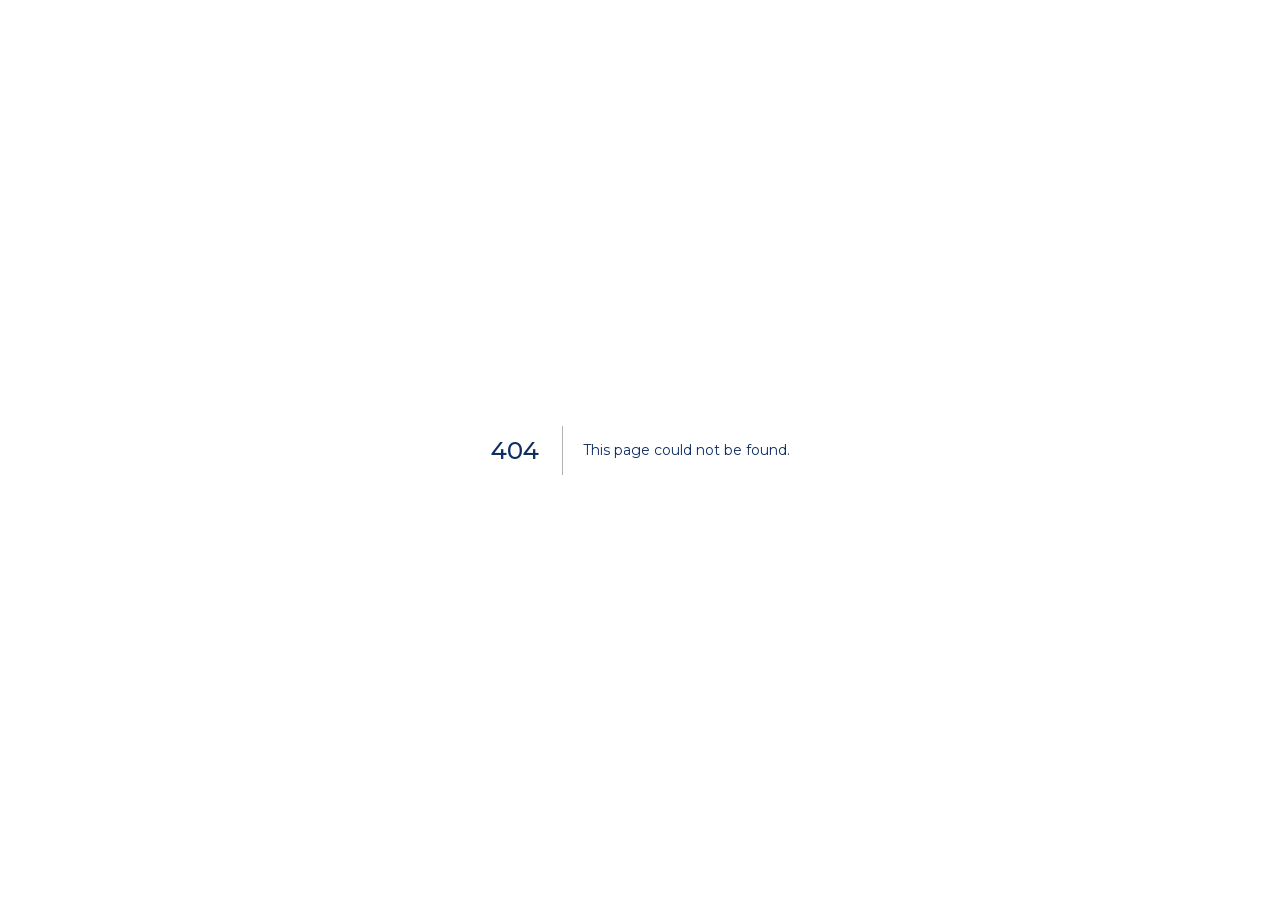
<file: 404/index.html>
<!DOCTYPE html><html lang="en"><head><meta charSet="utf-8"/><meta name="viewport" content="width=device-width, initial-scale=1"/><link rel="stylesheet" href="/_next/static/chunks/113hpnp1g4~gu.css" data-precedence="next"/><link rel="preload" as="script" fetchPriority="low" href="/_next/static/chunks/0-t57aycj0uqz.js"/><script src="/_next/static/chunks/0.9kuvj2efgbu.js" async=""></script><script src="/_next/static/chunks/10mplx1qo1yfm.js" async=""></script><script src="/_next/static/chunks/turbopack-0pzf0-80nv63_.js" async=""></script><script src="/_next/static/chunks/0os4r2b_q-rny.js" async=""></script><meta name="robots" content="noindex"/><meta name="next-size-adjust" content=""/><title>404: This page could not be found.</title><title>Outsourced HR Services for SMEs Malaysia | Insan Consultancy</title><meta name="description" content="Insan Consultancy provides outsourced HR, recruitment, payroll coordination, compliance, employee relations and training support for SMEs in Malaysia."/><meta name="keywords" content="Outsourced HR Malaysia,HR outsourcing for SMEs,SME HR services Malaysia,HR consultant Kuala Lumpur,Payroll support Malaysia,HR compliance Malaysia,Employee relations consultant,Recruitment support for SMEs,Human resource outsourcing Malaysia,Insan Consultancy"/><link rel="canonical" href="https://www.insan.asia/"/><meta property="og:title" content="Your HR Partner, Built for SMEs | Insan Consultancy"/><meta property="og:description" content="Hiring, payroll, compliance and employee matters—managed for you."/><meta property="og:url" content="https://www.insan.asia/"/><meta property="og:site_name" content="Insan Consultancy"/><meta property="og:locale" content="en_MY"/><meta property="og:image" content="https://www.insan.asia/og.png"/><meta property="og:image:width" content="1200"/><meta property="og:image:height" content="630"/><meta property="og:image:alt" content="Insan Consultancy — Your HR Partner, Built for SMEs."/><meta property="og:type" content="website"/><meta name="twitter:card" content="summary_large_image"/><meta name="twitter:title" content="Your HR Partner, Built for SMEs | Insan Consultancy"/><meta name="twitter:description" content="Outsourced HR support designed for growing Malaysian SMEs."/><meta name="twitter:image" content="https://www.insan.asia/og.png"/><link rel="shortcut icon" href="/insan-logo-mark.png"/><link rel="icon" href="/insan-logo-mark.png"/><script type="application/ld+json">{"@context":"https://schema.org","@graph":[{"@type":["LocalBusiness","ProfessionalService"],"@id":"https://www.insan.asia/#business","name":"Insan Consultancy","url":"https://www.insan.asia","telephone":"+60143966697","slogan":"Better People. Stronger Businesses.","description":"Outsourced HR, recruitment, payroll coordination, compliance, employee relations and training support for SMEs in Malaysia.","address":{"@type":"PostalAddress","addressLocality":"Kuala Lumpur","addressCountry":"MY"},"areaServed":{"@type":"Country","name":"Malaysia"}},{"@type":"Organization","@id":"https://www.insan.asia/#organization","name":"Insan Consultancy","url":"https://www.insan.asia","telephone":"+60143966697"}]}</script><script src="/_next/static/chunks/03~yq9q893hmn.js" noModule=""></script></head><body class="montserrat_6b90d29c-module__i5sUPG__variable open_sans_599f47d6-module__sFik6W__variable"><div hidden=""><!--$--><!--/$--></div><div style="font-family:system-ui,&quot;Segoe UI&quot;,Roboto,Helvetica,Arial,sans-serif,&quot;Apple Color Emoji&quot;,&quot;Segoe UI Emoji&quot;;height:100vh;text-align:center;display:flex;flex-direction:column;align-items:center;justify-content:center"><div><style>body{color:#000;background:#fff;margin:0}.next-error-h1{border-right:1px solid rgba(0,0,0,.3)}@media (prefers-color-scheme:dark){body{color:#fff;background:#000}.next-error-h1{border-right:1px solid rgba(255,255,255,.3)}}</style><h1 class="next-error-h1" style="display:inline-block;margin:0 20px 0 0;padding:0 23px 0 0;font-size:24px;font-weight:500;vertical-align:top;line-height:49px">404</h1><div style="display:inline-block"><h2 style="font-size:14px;font-weight:400;line-height:49px;margin:0">This page could not be found.</h2></div></div></div><!--$--><!--/$--><script src="/_next/static/chunks/0-t57aycj0uqz.js" id="_R_" async=""></script><script>(self.__next_f=self.__next_f||[]).push([0])</script><script>self.__next_f.push([1,"1:\"$Sreact.fragment\"\n2:I[28270,[\"/_next/static/chunks/0os4r2b_q-rny.js\"],\"default\"]\n3:I[7640,[\"/_next/static/chunks/0os4r2b_q-rny.js\"],\"default\"]\n4:I[84080,[\"/_next/static/chunks/0os4r2b_q-rny.js\"],\"OutletBoundary\"]\n5:\"$Sreact.suspense\"\n8:I[84080,[\"/_next/static/chunks/0os4r2b_q-rny.js\"],\"ViewportBoundary\"]\na:I[84080,[\"/_next/static/chunks/0os4r2b_q-rny.js\"],\"MetadataBoundary\"]\nc:I[48574,[\"/_next/static/chunks/0os4r2b_q-rny.js\"],\"default\",1]\n:HL[\"/_next/static/chunks/113hpnp1g4~gu.css\",\"style\"]\n"])</script><script>self.__next_f.push([1,"0:{\"P\":null,\"c\":[\"\",\"_not-found\",\"\"],\"q\":\"\",\"i\":false,\"f\":[[[\"\",{\"children\":[\"/_not-found\",{\"children\":[\"__PAGE__\",{}]}]},\"$undefined\",\"$undefined\",16],[[\"$\",\"$1\",\"c\",{\"children\":[[[\"$\",\"link\",\"0\",{\"rel\":\"stylesheet\",\"href\":\"/_next/static/chunks/113hpnp1g4~gu.css\",\"precedence\":\"next\",\"crossOrigin\":\"$undefined\",\"nonce\":\"$undefined\"}],[\"$\",\"script\",\"script-0\",{\"src\":\"/_next/static/chunks/0os4r2b_q-rny.js\",\"async\":true,\"nonce\":\"$undefined\"}]],[\"$\",\"html\",null,{\"lang\":\"en\",\"children\":[[\"$\",\"head\",null,{\"children\":[\"$\",\"script\",null,{\"type\":\"application/ld+json\",\"dangerouslySetInnerHTML\":{\"__html\":\"{\\\"@context\\\":\\\"https://schema.org\\\",\\\"@graph\\\":[{\\\"@type\\\":[\\\"LocalBusiness\\\",\\\"ProfessionalService\\\"],\\\"@id\\\":\\\"https://www.insan.asia/#business\\\",\\\"name\\\":\\\"Insan Consultancy\\\",\\\"url\\\":\\\"https://www.insan.asia\\\",\\\"telephone\\\":\\\"+60143966697\\\",\\\"slogan\\\":\\\"Better People. Stronger Businesses.\\\",\\\"description\\\":\\\"Outsourced HR, recruitment, payroll coordination, compliance, employee relations and training support for SMEs in Malaysia.\\\",\\\"address\\\":{\\\"@type\\\":\\\"PostalAddress\\\",\\\"addressLocality\\\":\\\"Kuala Lumpur\\\",\\\"addressCountry\\\":\\\"MY\\\"},\\\"areaServed\\\":{\\\"@type\\\":\\\"Country\\\",\\\"name\\\":\\\"Malaysia\\\"}},{\\\"@type\\\":\\\"Organization\\\",\\\"@id\\\":\\\"https://www.insan.asia/#organization\\\",\\\"name\\\":\\\"Insan Consultancy\\\",\\\"url\\\":\\\"https://www.insan.asia\\\",\\\"telephone\\\":\\\"+60143966697\\\"}]}\"}}]}],[\"$\",\"body\",null,{\"className\":\"montserrat_6b90d29c-module__i5sUPG__variable open_sans_599f47d6-module__sFik6W__variable\",\"children\":[\"$\",\"$L2\",null,{\"parallelRouterKey\":\"children\",\"error\":\"$undefined\",\"errorStyles\":\"$undefined\",\"errorScripts\":\"$undefined\",\"template\":[\"$\",\"$L3\",null,{}],\"templateStyles\":\"$undefined\",\"templateScripts\":\"$undefined\",\"notFound\":[[[\"$\",\"title\",null,{\"children\":\"404: This page could not be found.\"}],[\"$\",\"div\",null,{\"style\":{\"fontFamily\":\"system-ui,\\\"Segoe UI\\\",Roboto,Helvetica,Arial,sans-serif,\\\"Apple Color Emoji\\\",\\\"Segoe UI Emoji\\\"\",\"height\":\"100vh\",\"textAlign\":\"center\",\"display\":\"flex\",\"flexDirection\":\"column\",\"alignItems\":\"center\",\"justifyContent\":\"center\"},\"children\":[\"$\",\"div\",null,{\"children\":[[\"$\",\"style\",null,{\"dangerouslySetInnerHTML\":{\"__html\":\"body{color:#000;background:#fff;margin:0}.next-error-h1{border-right:1px solid rgba(0,0,0,.3)}@media (prefers-color-scheme:dark){body{color:#fff;background:#000}.next-error-h1{border-right:1px solid rgba(255,255,255,.3)}}\"}}],[\"$\",\"h1\",null,{\"className\":\"next-error-h1\",\"style\":{\"display\":\"inline-block\",\"margin\":\"0 20px 0 0\",\"padding\":\"0 23px 0 0\",\"fontSize\":24,\"fontWeight\":500,\"verticalAlign\":\"top\",\"lineHeight\":\"49px\"},\"children\":404}],[\"$\",\"div\",null,{\"style\":{\"display\":\"inline-block\"},\"children\":[\"$\",\"h2\",null,{\"style\":{\"fontSize\":14,\"fontWeight\":400,\"lineHeight\":\"49px\",\"margin\":0},\"children\":\"This page could not be found.\"}]}]]}]}]],[]],\"forbidden\":\"$undefined\",\"unauthorized\":\"$undefined\"}]}]]}]]}],{\"children\":[[\"$\",\"$1\",\"c\",{\"children\":[null,[\"$\",\"$L2\",null,{\"parallelRouterKey\":\"children\",\"error\":\"$undefined\",\"errorStyles\":\"$undefined\",\"errorScripts\":\"$undefined\",\"template\":[\"$\",\"$L3\",null,{}],\"templateStyles\":\"$undefined\",\"templateScripts\":\"$undefined\",\"notFound\":\"$undefined\",\"forbidden\":\"$undefined\",\"unauthorized\":\"$undefined\"}]]}],{\"children\":[[\"$\",\"$1\",\"c\",{\"children\":[[[\"$\",\"title\",null,{\"children\":\"404: This page could not be found.\"}],[\"$\",\"div\",null,{\"style\":\"$0:f:0:1:0:props:children:1:props:children:1:props:children:props:notFound:0:1:props:style\",\"children\":[\"$\",\"div\",null,{\"children\":[[\"$\",\"style\",null,{\"dangerouslySetInnerHTML\":{\"__html\":\"body{color:#000;background:#fff;margin:0}.next-error-h1{border-right:1px solid rgba(0,0,0,.3)}@media (prefers-color-scheme:dark){body{color:#fff;background:#000}.next-error-h1{border-right:1px solid rgba(255,255,255,.3)}}\"}}],[\"$\",\"h1\",null,{\"className\":\"next-error-h1\",\"style\":\"$0:f:0:1:0:props:children:1:props:children:1:props:children:props:notFound:0:1:props:children:props:children:1:props:style\",\"children\":404}],[\"$\",\"div\",null,{\"style\":\"$0:f:0:1:0:props:children:1:props:children:1:props:children:props:notFound:0:1:props:children:props:children:2:props:style\",\"children\":[\"$\",\"h2\",null,{\"style\":\"$0:f:0:1:0:props:children:1:props:children:1:props:children:props:notFound:0:1:props:children:props:children:2:props:children:props:style\",\"children\":\"This page could not be found.\"}]}]]}]}]],null,[\"$\",\"$L4\",null,{\"children\":[\"$\",\"$5\",null,{\"name\":\"Next.MetadataOutlet\",\"children\":\"$@6\"}]}]]}],{},null,false,null]},null,false,\"$@7\"]},null,false,null],[\"$\",\"$1\",\"h\",{\"children\":[[\"$\",\"meta\",null,{\"name\":\"robots\",\"content\":\"noindex\"}],[\"$\",\"$L8\",null,{\"children\":\"$L9\"}],[\"$\",\"div\",null,{\"hidden\":true,\"children\":[\"$\",\"$La\",null,{\"children\":[\"$\",\"$5\",null,{\"name\":\"Next.Metadata\",\"children\":\"$Lb\"}]}]}],[\"$\",\"meta\",null,{\"name\":\"next-size-adjust\",\"content\":\"\"}]]}],false]],\"m\":\"$undefined\",\"G\":[\"$c\",[[\"$\",\"link\",\"0\",{\"rel\":\"stylesheet\",\"href\":\"/_next/static/chunks/113hpnp1g4~gu.css\",\"precedence\":\"next\",\"crossOrigin\":\"$undefined\",\"nonce\":\"$undefined\"}]]],\"S\":true,\"h\":null,\"s\":\"$undefined\",\"l\":\"$undefined\",\"p\":\"$undefined\",\"d\":\"$undefined\",\"b\":\"Ddd8uP1T6ElHlEkEof202\"}\n"])</script><script>self.__next_f.push([1,"d:[]\n7:\"$Wd\"\n"])</script><script>self.__next_f.push([1,"9:[[\"$\",\"meta\",\"0\",{\"charSet\":\"utf-8\"}],[\"$\",\"meta\",\"1\",{\"name\":\"viewport\",\"content\":\"width=device-width, initial-scale=1\"}]]\n"])</script><script>self.__next_f.push([1,"e:I[77576,[\"/_next/static/chunks/0os4r2b_q-rny.js\"],\"IconMark\"]\n6:null\n"])</script><script>self.__next_f.push([1,"b:[[\"$\",\"title\",\"0\",{\"children\":\"Outsourced HR Services for SMEs Malaysia | Insan Consultancy\"}],[\"$\",\"meta\",\"1\",{\"name\":\"description\",\"content\":\"Insan Consultancy provides outsourced HR, recruitment, payroll coordination, compliance, employee relations and training support for SMEs in Malaysia.\"}],[\"$\",\"meta\",\"2\",{\"name\":\"keywords\",\"content\":\"Outsourced HR Malaysia,HR outsourcing for SMEs,SME HR services Malaysia,HR consultant Kuala Lumpur,Payroll support Malaysia,HR compliance Malaysia,Employee relations consultant,Recruitment support for SMEs,Human resource outsourcing Malaysia,Insan Consultancy\"}],[\"$\",\"link\",\"3\",{\"rel\":\"canonical\",\"href\":\"https://www.insan.asia/\"}],[\"$\",\"meta\",\"4\",{\"property\":\"og:title\",\"content\":\"Your HR Partner, Built for SMEs | Insan Consultancy\"}],[\"$\",\"meta\",\"5\",{\"property\":\"og:description\",\"content\":\"Hiring, payroll, compliance and employee matters—managed for you.\"}],[\"$\",\"meta\",\"6\",{\"property\":\"og:url\",\"content\":\"https://www.insan.asia/\"}],[\"$\",\"meta\",\"7\",{\"property\":\"og:site_name\",\"content\":\"Insan Consultancy\"}],[\"$\",\"meta\",\"8\",{\"property\":\"og:locale\",\"content\":\"en_MY\"}],[\"$\",\"meta\",\"9\",{\"property\":\"og:image\",\"content\":\"https://www.insan.asia/og.png\"}],[\"$\",\"meta\",\"10\",{\"property\":\"og:image:width\",\"content\":\"1200\"}],[\"$\",\"meta\",\"11\",{\"property\":\"og:image:height\",\"content\":\"630\"}],[\"$\",\"meta\",\"12\",{\"property\":\"og:image:alt\",\"content\":\"Insan Consultancy — Your HR Partner, Built for SMEs.\"}],[\"$\",\"meta\",\"13\",{\"property\":\"og:type\",\"content\":\"website\"}],[\"$\",\"meta\",\"14\",{\"name\":\"twitter:card\",\"content\":\"summary_large_image\"}],[\"$\",\"meta\",\"15\",{\"name\":\"twitter:title\",\"content\":\"Your HR Partner, Built for SMEs | Insan Consultancy\"}],[\"$\",\"meta\",\"16\",{\"name\":\"twitter:description\",\"content\":\"Outsourced HR support designed for growing Malaysian SMEs.\"}],[\"$\",\"meta\",\"17\",{\"name\":\"twitter:image\",\"content\":\"https://www.insan.asia/og.png\"}],[\"$\",\"link\",\"18\",{\"rel\":\"shortcut icon\",\"href\":\"/insan-logo-mark.png\"}],[\"$\",\"link\",\"19\",{\"rel\":\"icon\",\"href\":\"/insan-logo-mark.png\"}],[\"$\",\"$Le\",\"20\",{}]]\n"])</script></body></html>
</file>
<file: _next/static/chunks/113hpnp1g4~gu.css>
@font-face{font-family:Montserrat;font-style:normal;font-weight:100 900;font-display:swap;src:url(../media/8298327da6d5bcce-s.132ro2ak-rvxq.woff2)format("woff2");unicode-range:U+460-52F,U+1C80-1C8A,U+20B4,U+2DE0-2DFF,U+A640-A69F,U+FE2E-FE2F}@font-face{font-family:Montserrat;font-style:normal;font-weight:100 900;font-display:swap;src:url(../media/44fac91e6f2d2b1b-s.0f~sf101j6mzi.woff2)format("woff2");unicode-range:U+301,U+400-45F,U+490-491,U+4B0-4B1,U+2116}@font-face{font-family:Montserrat;font-style:normal;font-weight:100 900;font-display:swap;src:url(../media/2b402d8aebffd579-s.0dskwooysu3cf.woff2)format("woff2");unicode-range:U+102-103,U+110-111,U+128-129,U+168-169,U+1A0-1A1,U+1AF-1B0,U+300-301,U+303-304,U+308-309,U+323,U+329,U+1EA0-1EF9,U+20AB}@font-face{font-family:Montserrat;font-style:normal;font-weight:100 900;font-display:swap;src:url(../media/a88409fdd7dc121c-s.0ir_pxtv760h..woff2)format("woff2");unicode-range:U+100-2BA,U+2BD-2C5,U+2C7-2CC,U+2CE-2D7,U+2DD-2FF,U+304,U+308,U+329,U+1D00-1DBF,U+1E00-1E9F,U+1EF2-1EFF,U+2020,U+20A0-20AB,U+20AD-20C0,U+2113,U+2C60-2C7F,U+A720-A7FF}@font-face{font-family:Montserrat;font-style:normal;font-weight:100 900;font-display:swap;src:url(../media/e8f2fbee2754df70-s.p.0fzkl03jw-sdz.woff2)format("woff2");unicode-range:U+??,U+131,U+152-153,U+2BB-2BC,U+2C6,U+2DA,U+2DC,U+304,U+308,U+329,U+2000-206F,U+20AC,U+2122,U+2191,U+2193,U+2212,U+2215,U+FEFF,U+FFFD}@font-face{font-family:Montserrat Fallback;src:local(Arial);ascent-override:85.79%;descent-override:22.25%;line-gap-override:0.0%;size-adjust:112.83%}.montserrat_6b90d29c-module__i5sUPG__className{font-family:Montserrat,Montserrat Fallback;font-style:normal}.montserrat_6b90d29c-module__i5sUPG__variable{--font-montserrat:"Montserrat", "Montserrat Fallback"}
@font-face{font-family:Open Sans;font-style:normal;font-weight:300 800;font-stretch:100%;font-display:swap;src:url(../media/3ce154ad7d54dc86-s.0n54~jvon9ee5.woff2)format("woff2");unicode-range:U+460-52F,U+1C80-1C8A,U+20B4,U+2DE0-2DFF,U+A640-A69F,U+FE2E-FE2F}@font-face{font-family:Open Sans;font-style:normal;font-weight:300 800;font-stretch:100%;font-display:swap;src:url(../media/7cdbb9ca823c0a73-s.0g~9kd3dx56ng.woff2)format("woff2");unicode-range:U+301,U+400-45F,U+490-491,U+4B0-4B1,U+2116}@font-face{font-family:Open Sans;font-style:normal;font-weight:300 800;font-stretch:100%;font-display:swap;src:url(../media/1e239d59b95c7889-s.0y5o_un~q19dn.woff2)format("woff2");unicode-range:U+1F??}@font-face{font-family:Open Sans;font-style:normal;font-weight:300 800;font-stretch:100%;font-display:swap;src:url(../media/a421df443b3f383b-s.0-2a4_vov7hfq.woff2)format("woff2");unicode-range:U+370-377,U+37A-37F,U+384-38A,U+38C,U+38E-3A1,U+3A3-3FF}@font-face{font-family:Open Sans;font-style:normal;font-weight:300 800;font-stretch:100%;font-display:swap;src:url(../media/c2873153dc73d9e3-s.0g6heybwh~nbo.woff2)format("woff2");unicode-range:U+307-308,U+590-5FF,U+200C-2010,U+20AA,U+25CC,U+FB1D-FB4F}@font-face{font-family:Open Sans;font-style:normal;font-weight:300 800;font-stretch:100%;font-display:swap;src:url(../media/d38a53d0ba90b32d-s.0-z21w-861g1d.woff2)format("woff2");unicode-range:U+302-303,U+305,U+307-308,U+310,U+312,U+315,U+31A,U+326-327,U+32C,U+32F-330,U+332-333,U+338,U+33A,U+346,U+34D,U+391-3A1,U+3A3-3A9,U+3B1-3C9,U+3D1,U+3D5-3D6,U+3F0-3F1,U+3F4-3F5,U+2016-2017,U+2034-2038,U+203C,U+2040,U+2043,U+2047,U+2050,U+2057,U+205F,U+2070-2071,U+2074-208E,U+2090-209C,U+20D0-20DC,U+20E1,U+20E5-20EF,U+2100-2112,U+2114-2115,U+2117-2121,U+2123-214F,U+2190,U+2192,U+2194-21AE,U+21B0-21E5,U+21F1-21F2,U+21F4-2211,U+2213-2214,U+2216-22FF,U+2308-230B,U+2310,U+2319,U+231C-2321,U+2336-237A,U+237C,U+2395,U+239B-23B7,U+23D0,U+23DC-23E1,U+2474-2475,U+25AF,U+25B3,U+25B7,U+25BD,U+25C1,U+25CA,U+25CC,U+25FB,U+266D-266F,U+27C0-27FF,U+2900-2AFF,U+2B0E-2B11,U+2B30-2B4C,U+2BFE,U+3030,U+FF5B,U+FF5D,U+1D400-1D7FF,U+1EE??}@font-face{font-family:Open Sans;font-style:normal;font-weight:300 800;font-stretch:100%;font-display:swap;src:url(../media/5b0229109f6656bb-s.1455rc8vwuctw.woff2)format("woff2");unicode-range:U+1-C,U+E-1F,U+7F-9F,U+20DD-20E0,U+20E2-20E4,U+2150-218F,U+2190,U+2192,U+2194-2199,U+21AF,U+21E6-21F0,U+21F3,U+2218-2219,U+2299,U+22C4-22C6,U+2300-243F,U+2440-244A,U+2460-24FF,U+25A0-27BF,U+28??,U+2921-2922,U+2981,U+29BF,U+29EB,U+2B??,U+4DC0-4DFF,U+FFF9-FFFB,U+10140-1018E,U+10190-1019C,U+101A0,U+101D0-101FD,U+102E0-102FB,U+10E60-10E7E,U+1D2C0-1D2D3,U+1D2E0-1D37F,U+1F0??,U+1F100-1F1AD,U+1F1E6-1F1FF,U+1F30D-1F30F,U+1F315,U+1F31C,U+1F31E,U+1F320-1F32C,U+1F336,U+1F378,U+1F37D,U+1F382,U+1F393-1F39F,U+1F3A7-1F3A8,U+1F3AC-1F3AF,U+1F3C2,U+1F3C4-1F3C6,U+1F3CA-1F3CE,U+1F3D4-1F3E0,U+1F3ED,U+1F3F1-1F3F3,U+1F3F5-1F3F7,U+1F408,U+1F415,U+1F41F,U+1F426,U+1F43F,U+1F441-1F442,U+1F444,U+1F446-1F449,U+1F44C-1F44E,U+1F453,U+1F46A,U+1F47D,U+1F4A3,U+1F4B0,U+1F4B3,U+1F4B9,U+1F4BB,U+1F4BF,U+1F4C8-1F4CB,U+1F4D6,U+1F4DA,U+1F4DF,U+1F4E3-1F4E6,U+1F4EA-1F4ED,U+1F4F7,U+1F4F9-1F4FB,U+1F4FD-1F4FE,U+1F503,U+1F507-1F50B,U+1F50D,U+1F512-1F513,U+1F53E-1F54A,U+1F54F-1F5FA,U+1F610,U+1F650-1F67F,U+1F687,U+1F68D,U+1F691,U+1F694,U+1F698,U+1F6AD,U+1F6B2,U+1F6B9-1F6BA,U+1F6BC,U+1F6C6-1F6CF,U+1F6D3-1F6D7,U+1F6E0-1F6EA,U+1F6F0-1F6F3,U+1F6F7-1F6FC,U+1F7??,U+1F800-1F80B,U+1F810-1F847,U+1F850-1F859,U+1F860-1F887,U+1F890-1F8AD,U+1F8B0-1F8BB,U+1F8C0-1F8C1,U+1F900-1F90B,U+1F93B,U+1F946,U+1F984,U+1F996,U+1F9E9,U+1FA00-1FA6F,U+1FA70-1FA7C,U+1FA80-1FA89,U+1FA8F-1FAC6,U+1FACE-1FADC,U+1FADF-1FAE9,U+1FAF0-1FAF8,U+1FB??}@font-face{font-family:Open Sans;font-style:normal;font-weight:300 800;font-stretch:100%;font-display:swap;src:url(../media/ca19bc83075b2625-s.0s0y.-f87v-al.woff2)format("woff2");unicode-range:U+102-103,U+110-111,U+128-129,U+168-169,U+1A0-1A1,U+1AF-1B0,U+300-301,U+303-304,U+308-309,U+323,U+329,U+1EA0-1EF9,U+20AB}@font-face{font-family:Open Sans;font-style:normal;font-weight:300 800;font-stretch:100%;font-display:swap;src:url(../media/2aec202ebfcf461b-s.0p8pxnvll2h.7.woff2)format("woff2");unicode-range:U+100-2BA,U+2BD-2C5,U+2C7-2CC,U+2CE-2D7,U+2DD-2FF,U+304,U+308,U+329,U+1D00-1DBF,U+1E00-1E9F,U+1EF2-1EFF,U+2020,U+20A0-20AB,U+20AD-20C0,U+2113,U+2C60-2C7F,U+A720-A7FF}@font-face{font-family:Open Sans;font-style:normal;font-weight:300 800;font-stretch:100%;font-display:swap;src:url(../media/cf514f5d0007dafa-s.p.0lok5zj4ubzox.woff2)format("woff2");unicode-range:U+??,U+131,U+152-153,U+2BB-2BC,U+2C6,U+2DA,U+2DC,U+304,U+308,U+329,U+2000-206F,U+20AC,U+2122,U+2191,U+2193,U+2212,U+2215,U+FEFF,U+FFFD}@font-face{font-family:Open Sans Fallback;src:local(Arial);ascent-override:101.65%;descent-override:27.86%;line-gap-override:0.0%;size-adjust:105.15%}.open_sans_599f47d6-module__sFik6W__className{font-family:Open Sans,Open Sans Fallback;font-style:normal}.open_sans_599f47d6-module__sFik6W__variable{--font-open-sans:"Open Sans", "Open Sans Fallback"}
@layer properties{@supports (((-webkit-hyphens:none)) and (not (margin-trim:inline))) or ((-moz-orient:inline) and (not (color:rgb(from red r g b)))){*,:before,:after,::backdrop{--tw-outline-style:solid}}}@layer theme{:root,:host{--font-sans:ui-sans-serif, system-ui, sans-serif, "Apple Color Emoji", "Segoe UI Emoji", "Segoe UI Symbol", "Noto Color Emoji";--font-mono:ui-monospace, SFMono-Regular, Menlo, Monaco, Consolas, "Liberation Mono", "Courier New", monospace;--spacing:.25rem;--default-font-family:var(--font-sans);--default-mono-font-family:var(--font-mono)}}@layer base{*,:after,:before,::backdrop{box-sizing:border-box;border:0 solid;margin:0;padding:0}::file-selector-button{box-sizing:border-box;border:0 solid;margin:0;padding:0}html,:host{-webkit-text-size-adjust:100%;tab-size:4;line-height:1.5;font-family:var(--default-font-family,ui-sans-serif, system-ui, sans-serif, "Apple Color Emoji", "Segoe UI Emoji", "Segoe UI Symbol", "Noto Color Emoji");font-feature-settings:var(--default-font-feature-settings,normal);font-variation-settings:var(--default-font-variation-settings,normal);-webkit-tap-highlight-color:transparent}hr{height:0;color:inherit;border-top-width:1px}abbr:where([title]){-webkit-text-decoration:underline dotted;text-decoration:underline dotted}h1,h2,h3,h4,h5,h6{font-size:inherit;font-weight:inherit}a{color:inherit;-webkit-text-decoration:inherit;-webkit-text-decoration:inherit;-webkit-text-decoration:inherit;-webkit-text-decoration:inherit;text-decoration:inherit}b,strong{font-weight:bolder}code,kbd,samp,pre{font-family:var(--default-mono-font-family,ui-monospace, SFMono-Regular, Menlo, Monaco, Consolas, "Liberation Mono", "Courier New", monospace);font-feature-settings:var(--default-mono-font-feature-settings,normal);font-variation-settings:var(--default-mono-font-variation-settings,normal);font-size:1em}small{font-size:80%}sub,sup{vertical-align:baseline;font-size:75%;line-height:0;position:relative}sub{bottom:-.25em}sup{top:-.5em}table{text-indent:0;border-color:inherit;border-collapse:collapse}:-moz-focusring{outline:auto}progress{vertical-align:baseline}summary{display:list-item}ol,ul,menu{list-style:none}img,svg,video,canvas,audio,iframe,embed,object{vertical-align:middle;display:block}img,video{max-width:100%;height:auto}button,input,select,optgroup,textarea{font:inherit;font-feature-settings:inherit;font-variation-settings:inherit;letter-spacing:inherit;color:inherit;opacity:1;background-color:#0000;border-radius:0}::file-selector-button{font:inherit;font-feature-settings:inherit;font-variation-settings:inherit;letter-spacing:inherit;color:inherit;opacity:1;background-color:#0000;border-radius:0}:where(select:is([multiple],[size])) optgroup{font-weight:bolder}:where(select:is([multiple],[size])) optgroup option{padding-inline-start:20px}::file-selector-button{margin-inline-end:4px}::placeholder{opacity:1}@supports (not ((-webkit-appearance:-apple-pay-button))) or (contain-intrinsic-size:1px){::placeholder{color:currentColor}@supports (color:color-mix(in lab, red, red)){::placeholder{color:color-mix(in oklab, currentcolor 50%, transparent)}}}textarea{resize:vertical}::-webkit-search-decoration{-webkit-appearance:none}::-webkit-date-and-time-value{min-height:1lh;text-align:inherit}::-webkit-datetime-edit{display:inline-flex}::-webkit-datetime-edit-fields-wrapper{padding:0}::-webkit-datetime-edit{padding-block:0}::-webkit-datetime-edit-year-field{padding-block:0}::-webkit-datetime-edit-month-field{padding-block:0}::-webkit-datetime-edit-day-field{padding-block:0}::-webkit-datetime-edit-hour-field{padding-block:0}::-webkit-datetime-edit-minute-field{padding-block:0}::-webkit-datetime-edit-second-field{padding-block:0}::-webkit-datetime-edit-millisecond-field{padding-block:0}::-webkit-datetime-edit-meridiem-field{padding-block:0}::-webkit-calendar-picker-indicator{line-height:1}:-moz-ui-invalid{box-shadow:none}button,input:where([type=button],[type=reset],[type=submit]){appearance:button}::file-selector-button{appearance:button}::-webkit-inner-spin-button{height:auto}::-webkit-outer-spin-button{height:auto}[hidden]:where(:not([hidden=until-found])){display:none!important}}@layer components;@layer utilities{.relative{position:relative}.start{inset-inline-start:var(--spacing)}.table{display:table}.grow{flex-grow:1}.outline{outline-style:var(--tw-outline-style);outline-width:1px}}:root{--navy:#0f2e63;--navy-deep:#081f47;--gold:#c9a24a;--gold-light:#e5c979;--slate:#2e4867;--warm:#f5f4f1;--charcoal:#222831;--white:#fff;--green:#1fa463;--shadow:0 24px 70px #0f2e6321}*{box-sizing:border-box}html{scroll-behavior:smooth;scroll-padding-top:88px}body{background:var(--white);color:var(--charcoal);font-family:var(--font-open-sans), Arial, Helvetica, sans-serif;-webkit-font-smoothing:antialiased;margin:0}body::selection{background:var(--gold);color:var(--navy-deep)}a{color:inherit;text-decoration:none}button,a{-webkit-tap-highlight-color:transparent}button:focus-visible,a:focus-visible{outline:3px solid var(--gold-light);outline-offset:4px}h1,h2,h3,p{margin-top:0}h1,h2,h3,.brand-copy,.cta{font-family:var(--font-montserrat), Arial, Helvetica, sans-serif}h1,h2,h3{color:var(--navy)}em{color:var(--gold);font-style:normal}.page-shell{width:min(1180px,100% - 40px);margin-inline:auto}.section{padding:112px 0}.site-header{z-index:50;-webkit-backdrop-filter:blur(18px);backdrop-filter:blur(18px);background:#fffffff0;border-bottom:1px solid #0f2e6317;position:sticky;top:0}.nav-shell{justify-content:space-between;align-items:center;gap:30px;width:min(1320px,100% - 40px);min-height:76px;margin-inline:auto;display:flex}.brand{flex-shrink:0;align-items:center;gap:11px;display:inline-flex}.brand-logo{object-fit:contain;width:43px;height:43px}.brand-copy{color:var(--navy);flex-direction:column;line-height:1;display:flex}.brand-copy strong{letter-spacing:2.6px;font-size:18px;font-weight:800}.brand-copy small{color:var(--slate);letter-spacing:2.5px;margin-top:5px;font-size:8px;font-weight:700}.main-nav{align-items:center;gap:clamp(14px,1.6vw,27px);display:flex}.main-nav>a:not(.cta){color:var(--slate);font-family:var(--font-montserrat), sans-serif;white-space:nowrap;padding:28px 0;font-size:12px;font-weight:700;position:relative}.main-nav>a:not(.cta):after{transform-origin:0;background:var(--gold);content:"";height:2px;transition:transform .18s;position:absolute;bottom:20px;left:0;right:0;transform:scaleX(0)}.main-nav>a:not(.cta):hover{color:var(--navy)}.main-nav>a:not(.cta):hover:after{transform:scaleX(1)}.menu-toggle{cursor:pointer;background:0 0;border:0;width:44px;height:44px;padding:10px;display:none}.menu-toggle span{background:var(--navy);width:100%;height:2px;margin:6px 0;display:block}.cta{letter-spacing:.1px;text-align:center;border:1px solid #0000;border-radius:4px;justify-content:center;align-items:center;gap:10px;min-height:50px;padding:12px 19px;font-size:12px;font-weight:800;line-height:1.25;transition:transform .18s,box-shadow .18s,background .18s,color .18s;display:inline-flex}.cta:hover{transform:translateY(-2px)}.cta-gold{background:var(--gold);color:var(--navy-deep);box-shadow:0 12px 30px #c9a24a3b}.cta-gold:hover{background:var(--gold-light);box-shadow:0 16px 35px #c9a24a57}.cta-navy{background:var(--navy);color:var(--white);box-shadow:0 12px 30px #0f2e6333}.cta-navy:hover{background:var(--navy-deep)}.cta-outline{color:var(--navy);background:#ffffffa6;border-color:#0f2e6340}.cta-outline:hover{border-color:var(--navy);background:var(--white)}.cta-white{color:var(--white);background:0 0;border-color:#ffffff73}.cta-white:hover{border-color:var(--white);background:#ffffff1a}.wa-icon{background:var(--green);border-radius:50%;place-items:center;width:27px;height:27px;display:grid}.cta-arrow{margin-left:3px;font-size:17px;transition:transform .18s}.cta:hover .cta-arrow{transform:translate(2px,-2px)}.nav-cta{min-height:43px;padding:8px 14px}.nav-cta .wa-icon{width:24px;height:24px}.nav-cta .wa-icon img{width:15px;height:15px}.hero{background:radial-gradient(circle at 10% 12%, #c9a24a1f 0 2px, transparent 2.5px) 0 0 / 19px 19px, linear-gradient(115deg, var(--warm) 0 54%, #e9edf2 54% 100%);position:relative;overflow:hidden}.hero:before{content:"";background:#c9a24a73;width:3px;height:760px;position:absolute;top:-180px;right:46%;transform:rotate(24deg);box-shadow:18px 0 #0f2e6314}.hero-grid{grid-template-columns:1.03fr .97fr;align-items:center;gap:78px;min-height:760px;padding:70px 0 86px;display:grid}.eyebrow,.section-kicker{color:var(--slate);font-family:var(--font-montserrat), sans-serif;letter-spacing:1.8px;text-transform:uppercase;align-items:center;gap:10px;font-size:11px;font-weight:800;display:inline-flex}.eyebrow span{background:var(--gold);width:28px;height:3px;transform:skew(-28deg)}.hero h1{letter-spacing:-3.8px;max-width:710px;margin:24px 0 20px;font-size:clamp(46px,5.3vw,78px);font-weight:800;line-height:.99}.hero-lead{max-width:620px;color:var(--slate);font-family:var(--font-montserrat), sans-serif;margin-bottom:15px;font-size:clamp(18px,2vw,23px);font-weight:500;line-height:1.45}.hero-lead strong{color:var(--navy);font-weight:800}.hero-sub{color:#546170;max-width:580px;margin-bottom:28px;font-size:15px;line-height:1.75}.hero-actions{flex-wrap:wrap;gap:12px;display:flex}.trust-line{color:var(--slate);align-items:center;gap:10px;margin-top:27px;font-size:12px;font-weight:700;display:flex}.trust-dot{background:var(--white);width:24px;height:24px;color:var(--gold);border:1px solid #0f2e6326;border-radius:50%;place-items:center;display:grid}.hero-visual{min-width:0;padding:0 32px 30px 16px;position:relative}.hero-visual:before{z-index:0;border:2px solid var(--gold);content:"";width:73%;height:94%;position:absolute;top:-18px;right:12px}.hero-visual:after{z-index:0;background:var(--navy);content:"";width:57%;height:40%;position:absolute;bottom:0;right:0}.image-frame{z-index:1;height:560px;box-shadow:var(--shadow);position:relative;overflow:hidden}.image-frame img{object-fit:cover;object-position:56% center;width:100%;height:100%}.image-overlay{pointer-events:none;background:linear-gradient(#0000 55%,#081f4773);position:absolute;inset:0}.benefit-chip{z-index:3;border-left:3px solid var(--gold);min-height:40px;color:var(--navy);font-family:var(--font-montserrat), sans-serif;-webkit-backdrop-filter:blur(8px);backdrop-filter:blur(8px);background:#fffffff0;align-items:center;gap:8px;padding:10px 14px;font-size:11px;font-weight:800;display:flex;position:absolute;box-shadow:0 12px 35px #0f2e6329}.benefit-chip:before{background:var(--navy);width:19px;height:19px;color:var(--white);content:"✓";border-radius:50%;place-items:center;font-size:10px;display:grid}.chip-one{top:44px;left:-20px}.chip-two{top:157px;right:-10px}.chip-three{bottom:130px;right:12px}.chip-four{bottom:65px;left:-11px}.hero-stripe{background:var(--navy);color:#ffffffdb;min-height:70px;font-family:var(--font-montserrat), sans-serif;justify-content:flex-end;align-items:center;gap:12px;padding:0 max(20px,50vw - 590px);font-size:clamp(15px,2vw,20px);display:flex}.hero-stripe strong{color:var(--gold-light)}.hero-stripe b{color:var(--gold);margin-left:35px;font-size:34px}.section-heading{margin-bottom:55px}.section-heading h2,.ideal-copy h2,.final-cta-section h2,.contact-copy h2{letter-spacing:-2.4px;margin:15px 0 0;font-size:clamp(35px,4.4vw,55px);font-weight:800;line-height:1.05}.section-heading>p,.split-heading>p{color:#64707d;max-width:620px;font-size:15px;line-height:1.8}.split-heading{grid-template-columns:1.15fr .85fr;align-items:end;gap:80px;display:grid}.centered{text-align:center;max-width:850px;margin-left:auto;margin-right:auto}.centered>p{margin:17px auto 0}.problems-section{background:linear-gradient(90deg, #0f2e6309 1px, transparent 1px) 0 0 / 60px 60px, var(--white)}.problem-grid{grid-template-columns:repeat(4,1fr);gap:17px;display:grid}.problem-card{background:var(--white);border:1px solid #e2e5e9;min-height:300px;padding:27px;transition:transform .18s,border-color .18s,box-shadow .18s}.problem-card:hover{border-color:var(--gold);box-shadow:var(--shadow);transform:translateY(-6px)}.card-topline{color:var(--gold);font-family:var(--font-montserrat), sans-serif;justify-content:space-between;align-items:center;margin-bottom:52px;font-size:12px;font-weight:800;display:flex}.card-topline b{font-size:23px}.problem-card h3,.service-card h3,.value-card h3{letter-spacing:-.5px;margin-bottom:13px;font-size:20px;font-weight:800}.problem-card p,.service-card p,.value-card p{color:#68737e;font-size:13px;line-height:1.75}.inline-conclusion{border-left:5px solid var(--gold);background:var(--warm);justify-content:space-between;align-items:center;gap:28px;margin-top:30px;padding:25px 27px;display:flex}.inline-conclusion p{color:var(--navy);font-family:var(--font-montserrat), sans-serif;margin:0;font-size:clamp(18px,2.2vw,26px);font-weight:800}.solution-section{background:radial-gradient(circle at 90% 35%, #c9a24a29 0 2px, transparent 2.5px) 0 0 / 20px 20px, var(--navy-deep);padding:120px 0;position:relative;overflow:hidden}.solution-section:before{content:"";background:#ffffff09;width:40%;height:100%;position:absolute;top:0;right:-140px;transform:skew(-18deg)}.solution-shell{position:relative}.light-heading h2,.light-heading>div h2{color:var(--white)}.light-heading>p,.light-heading div+p{color:#ffffffad}.light-heading .section-kicker{color:var(--gold-light)}.transformation-list{border-top:1px solid #ffffff26;max-width:930px;margin:0 auto}.transformation-row{min-height:83px;color:var(--white);border-bottom:1px solid #ffffff26;grid-template-columns:55px 1fr 90px 1.4fr;align-items:center;padding:18px 10px;display:grid}.transform-number{color:var(--gold);font-family:var(--font-montserrat), sans-serif;font-size:11px;font-weight:800}.transformation-row strong,.transformation-row b{font-family:var(--font-montserrat), sans-serif;font-size:clamp(14px,2vw,19px)}.transformation-row strong{color:#ffffffa8;font-weight:600}.transformation-row b{color:var(--gold-light);font-weight:800}.transform-arrow{color:var(--gold);font-size:31px}.solution-cta{justify-content:center;align-items:center;gap:25px;margin-top:40px;display:flex}.giant-arrow{color:var(--gold);font-size:55px;line-height:1}.services-section{background:var(--warm)}.service-grid{grid-template-columns:repeat(3,1fr);gap:18px;display:grid}.service-card{background:var(--white);min-height:335px;padding:33px;transition:transform .18s,box-shadow .18s;position:relative;overflow:hidden;box-shadow:0 12px 40px #0f2e630f}.service-card:after{background:var(--gold);content:"";opacity:0;width:110px;height:150px;transition:opacity .18s;position:absolute;bottom:-66px;right:-35px;transform:rotate(35deg)}.service-card:hover{box-shadow:var(--shadow);transform:translateY(-5px)}.service-card:hover:after{opacity:.14}.service-icon{background:var(--navy);width:53px;height:53px;color:var(--gold-light);font-family:var(--font-montserrat), sans-serif;place-items:center;margin-bottom:42px;font-size:14px;font-weight:800;display:grid}.learn-line{color:var(--slate);letter-spacing:1px;text-transform:uppercase;justify-content:space-between;align-items:center;margin-top:28px;font-size:10px;font-weight:800;display:flex}.learn-line b{color:var(--gold);font-size:22px}.gold-statement{background:var(--gold);justify-content:space-between;align-items:center;gap:35px;margin-top:30px;padding:34px 38px;display:flex}.gold-statement p{max-width:700px;color:var(--navy-deep);font-family:var(--font-montserrat), sans-serif;margin:0;font-size:clamp(18px,2.3vw,28px);font-weight:800;line-height:1.25}.comparison-section{background:linear-gradient(115deg, transparent 0 70%, #0f2e6309 70% 100%), var(--white)}.comparison-grid{grid-template-columns:1fr 1fr;gap:22px;max-width:1000px;margin:0 auto;display:grid;position:relative}.comparison-card{min-height:560px;padding:45px}.comparison-card h3{letter-spacing:-1.3px;margin:14px 0 38px;font-size:clamp(25px,3vw,34px);font-weight:800}.comparison-label{font-family:var(--font-montserrat), sans-serif;letter-spacing:1.6px;text-transform:uppercase;font-size:10px;font-weight:800}.comparison-card ul{gap:19px;margin:0;padding:0;list-style:none;display:grid}.comparison-card li{align-items:flex-start;gap:13px;font-size:14px;line-height:1.55;display:flex}.comparison-card li span{border-radius:50%;flex:0 0 25px;place-items:center;width:25px;height:25px;font-weight:800;display:grid}.in-house{background:var(--warm);border:1px solid #dfe3e8}.in-house .comparison-label,.in-house li{color:#7a8189}.in-house li span{color:#8d8f91;background:#e1e1df}.outsource{background:var(--navy);box-shadow:var(--shadow);color:var(--white)}.outsource h3{color:var(--white)}.outsource .comparison-label{color:var(--gold-light)}.outsource li{color:#ffffffd9}.outsource li span{background:var(--gold);color:var(--navy)}.comparison-vs{z-index:3;border:4px solid var(--white);background:var(--gold);width:52px;height:52px;color:var(--navy);font-family:var(--font-montserrat), sans-serif;border-radius:50%;place-items:center;font-size:12px;font-weight:900;display:grid;position:absolute;top:48%;left:50%;transform:translate(-50%,-50%)}.comparison-result{max-width:1000px;color:var(--navy);font-family:var(--font-montserrat), sans-serif;background:#f0e3be;align-items:center;gap:11px;margin:22px auto 0;padding:25px 27px;font-size:clamp(14px,1.7vw,19px);display:flex}.comparison-result em{font-weight:800}.comparison-result .cta{margin-left:auto}.process-section{background:var(--slate);position:relative;overflow:hidden}.process-section:after{content:"";border:70px solid #c9a24a1a;width:500px;height:500px;position:absolute;bottom:-260px;right:-140px;transform:rotate(45deg)}.process-section .split-heading{z-index:1;align-items:center;position:relative}.process-section .split-heading .cta{justify-self:end}.process-grid{z-index:1;grid-template-columns:repeat(4,1fr);gap:20px;display:grid;position:relative}.process-card{border-top:3px solid var(--gold);background:#ffffff12;min-height:310px;padding:25px}.step-number{color:var(--gold-light);font-family:var(--font-montserrat), sans-serif;font-size:36px;font-weight:800}.step-line{background:#ffffff29;width:100%;height:1px;margin:28px 0}.process-card h3{color:var(--white);font-size:23px;font-weight:800}.process-card p{color:#ffffffad;font-size:13px;line-height:1.75}.values-section{background:var(--white)}.value-grid{border:1px solid #e1e5e9;grid-template-columns:repeat(4,1fr);gap:0;display:grid}.value-card{background:var(--white);border-right:1px solid #e1e5e9;min-height:300px;padding:30px}.value-card:last-child{border-right:0}.value-card>span{color:var(--gold);font-family:var(--font-montserrat), sans-serif;margin-bottom:70px;font-size:12px;font-weight:800;display:block}.center-cta{text-align:center;margin-top:35px}.ideal-section{background:var(--warm);padding-bottom:0}.ideal-grid{grid-template-columns:.85fr 1.15fr;align-items:center;gap:80px;padding-bottom:85px;display:grid}.ideal-copy h2,.contact-copy h2{margin:15px 0 22px}.ideal-copy>p{color:#64707d;max-width:460px;margin-bottom:28px;font-size:14px;line-height:1.75}.ideal-list{background:var(--white);box-shadow:var(--shadow);grid-template-columns:1fr 1fr;display:grid}.ideal-list>div{border-bottom:1px solid #e4e7e9;border-right:1px solid #e4e7e9;align-items:flex-start;gap:14px;min-height:130px;padding:25px;display:flex}.ideal-list>div:nth-child(2n){border-right:0}.ideal-list>div:nth-last-child(-n+2){border-bottom:0}.ideal-list span{background:var(--gold);width:24px;height:24px;color:var(--navy);flex:0 0 24px;place-items:center;font-size:11px;font-weight:800;display:grid}.ideal-list p{color:var(--slate);margin:0;font-size:13px;font-weight:700;line-height:1.6}.ideal-highlight{background:var(--gold);padding:30px 0}.ideal-highlight p{color:var(--navy-deep);font-family:var(--font-montserrat), sans-serif;text-align:center;margin:0;font-size:clamp(18px,2.5vw,29px);font-weight:500}.ideal-highlight strong{font-weight:800}.final-cta-section{background:var(--navy-deep);padding:110px 0;position:relative;overflow:hidden}.final-cta-section:before{content:"";border-left:55px solid #ffffff06;border-right:2px solid #c9a24a80;width:300px;height:600px;position:absolute;top:-160px;right:8%;transform:rotate(31deg)}.final-cta-grid{grid-template-columns:1.1fr .9fr;align-items:center;gap:90px;display:grid;position:relative}.final-cta-section .section-kicker{color:var(--gold-light)}.final-cta-section h2{color:var(--white)}.final-cta-section p{color:#ffffffb8;max-width:650px;margin:24px 0;font-size:15px;line-height:1.8}.final-cta-section small{border-left:3px solid var(--gold);color:#ffffff8f;max-width:600px;padding-left:13px;font-size:11px;line-height:1.6;display:block}.final-actions{flex-direction:column;align-items:stretch;gap:12px;display:flex}.action-arrow{color:var(--gold);align-self:flex-end;font-size:85px;line-height:.65}.contact-section{background:radial-gradient(circle at 15% 20%, #0f2e630d 0 2px, transparent 2.5px) 0 0 / 19px 19px, var(--white)}.contact-grid{grid-template-columns:1fr .8fr;align-items:center;gap:100px;display:grid}.contact-copy{max-width:650px}.contact-copy>p{color:#65717d;font-size:14px;line-height:1.75}.contact-copy .contact-question{color:var(--navy);font-family:var(--font-montserrat), sans-serif;margin-bottom:9px;font-size:18px;font-weight:800}.contact-copy .cta{margin-top:14px}.contact-copy small{color:#777f88;margin-top:13px;font-size:10px;display:block}.contact-card{background:var(--navy);box-shadow:var(--shadow);color:var(--white);padding:35px;position:relative;overflow:hidden}.contact-card:after{background:var(--gold);content:"";opacity:.14;width:190px;height:260px;position:absolute;bottom:-120px;right:-75px;transform:rotate(32deg)}.contact-card-top{color:var(--gold-light);font-family:var(--font-montserrat), sans-serif;letter-spacing:1.5px;justify-content:space-between;align-items:center;margin-bottom:40px;font-size:10px;font-weight:800;display:flex}.contact-card-top b{border:1px solid #fff3;place-items:center;width:35px;height:35px;display:grid}.contact-card dl{margin:0}.contact-card dl>div{border-bottom:1px solid #ffffff24;grid-template-columns:125px 1fr;gap:12px;padding:17px 0;display:grid}.contact-card dt{color:#ffffff80;letter-spacing:1px;text-transform:uppercase;font-size:10px;font-weight:700}.contact-card dd{margin:0;font-size:13px;font-weight:700}.contact-card dd a:hover{color:var(--gold-light)}.contact-tagline{color:#ffffffbf;font-family:var(--font-montserrat), sans-serif;margin-top:45px;font-size:21px;line-height:1.35}.contact-tagline strong{color:var(--gold-light)}.site-footer{color:var(--white);background:#071936;padding:70px 0 25px}.footer-main{grid-template-columns:1.6fr repeat(3,1fr);gap:55px;padding-bottom:55px;display:grid}.footer-logo{object-fit:contain;width:132px;height:auto}.footer-column{flex-direction:column;align-items:flex-start;gap:11px;display:flex}.footer-column h3{color:var(--gold-light);letter-spacing:1.5px;text-transform:uppercase;margin-bottom:10px;font-size:11px;font-weight:800}.footer-column a,.footer-column span{color:#ffffff9e;font-size:12px}.footer-column a:hover{color:var(--white)}.social-labels{flex-direction:column;align-items:flex-start;gap:11px;display:flex}.footer-bottom{color:#fff6;border-top:1px solid #ffffff1f;justify-content:space-between;align-items:center;padding-top:23px;font-size:10px;display:flex}.footer-bottom div{gap:24px;display:flex}.floating-whatsapp{z-index:45;border:3px solid var(--white);min-height:54px;color:var(--white);font-family:var(--font-montserrat), sans-serif;background:#1fa463;border-radius:30px;align-items:center;gap:10px;padding:10px 17px 10px 12px;font-size:11px;font-weight:800;transition:transform .18s;display:flex;position:fixed;bottom:22px;right:22px;box-shadow:0 14px 40px #0a41274d}.floating-whatsapp:hover{transform:translateY(-4px)}[data-reveal]{opacity:0;transition:transform .62s cubic-bezier(.22,1,.36,1),opacity .62s;transform:translateY(22px)}[data-reveal].is-visible{opacity:1;transform:translateY(0)}@media (prefers-reduced-motion:reduce){html{scroll-behavior:auto}*,:before,:after{scroll-behavior:auto!important;transition-duration:.01ms!important}[data-reveal]{opacity:1;transform:none}}@media (max-width:1120px){.menu-toggle{margin-left:auto;display:block}.main-nav{background:var(--white);border-top:1px solid #e5e7ea;flex-direction:column;align-items:stretch;gap:0;padding:20px;display:none;position:absolute;top:76px;left:0;right:0;box-shadow:0 20px 45px #0f2e631f}.main-nav.is-open{display:flex}.main-nav>a:not(.cta){padding:14px 5px}.main-nav>a:not(.cta):after{display:none}.nav-cta{margin-top:10px}.hero-grid{gap:42px}.problem-grid,.value-grid{grid-template-columns:1fr 1fr}.value-card:nth-child(2){border-right:0}.value-card:nth-child(-n+2){border-bottom:1px solid #e1e5e9}.process-grid{grid-template-columns:1fr 1fr}}@media (max-width:860px){.section{padding:84px 0}.hero{background:var(--warm)}.hero-grid{grid-template-columns:1fr;min-height:auto;padding:62px 0 70px}.hero-copy{z-index:2;position:relative}.hero-visual{width:min(600px,100%);margin:5px auto 0}.split-heading,.ideal-grid,.final-cta-grid,.contact-grid{grid-template-columns:1fr;gap:34px}.split-heading>p{margin:0}.service-grid{grid-template-columns:1fr 1fr}.comparison-result{flex-wrap:wrap}.comparison-result .cta{width:100%;margin:10px 0 0}.process-section .split-heading .cta{justify-self:start}.ideal-copy{text-align:center}.ideal-copy>p{margin-left:auto;margin-right:auto}.final-actions{max-width:500px}.contact-card{max-width:600px}}@media (max-width:650px){.page-shell,.nav-shell{width:min(100% - 28px,1180px)}.section{padding:68px 0}.nav-shell{min-height:68px}.main-nav{top:68px}.brand-logo{width:39px;height:39px}.hero-grid{padding:48px 0 55px}.hero h1{letter-spacing:-2.7px;margin-top:18px;font-size:clamp(41px,12.5vw,61px)}.hero-lead{font-size:17px}.hero-actions{flex-direction:column;align-items:stretch}.hero-actions .cta{width:100%}.hero-visual{padding:0 14px 20px 8px}.image-frame{height:430px}.benefit-chip{font-size:9px}.chip-one{left:-5px}.chip-two{right:-3px}.chip-three{right:0}.chip-four{left:-3px}.hero-stripe{text-align:center;flex-wrap:wrap;justify-content:center;padding:18px}.hero-stripe b{display:none}.section-heading{margin-bottom:38px}.section-heading h2,.ideal-copy h2,.final-cta-section h2,.contact-copy h2{letter-spacing:-1.8px;font-size:36px}.problem-grid,.service-grid,.process-grid,.value-grid,.ideal-list,.comparison-grid{grid-template-columns:1fr}.problem-card{min-height:260px}.card-topline{margin-bottom:34px}.inline-conclusion,.gold-statement{flex-direction:column;align-items:stretch;padding:25px 22px}.transformation-row{grid-template-columns:30px 1fr 32px 1.3fr;gap:7px;padding:20px 4px}.transform-arrow{font-size:23px}.solution-cta{flex-direction:column;align-items:stretch}.giant-arrow{display:none}.service-card{min-height:300px}.comparison-card{min-height:auto;padding:32px 25px}.comparison-vs{top:50%}.comparison-result{text-align:center;justify-content:center}.value-card{border-bottom:1px solid #e1e5e9;border-right:0;min-height:245px}.value-card:last-child{border-bottom:0}.value-card>span{margin-bottom:42px}.ideal-list>div{border-bottom:1px solid #e4e7e9;border-right:0;min-height:105px}.ideal-list>div:nth-last-child(2){border-bottom:1px solid #e4e7e9}.final-cta-section{padding:78px 0}.action-arrow{align-self:flex-start}.contact-card{padding:27px 22px}.contact-card dl>div{grid-template-columns:1fr;gap:4px}.footer-main{grid-template-columns:1fr 1fr;gap:38px}.footer-main>div:first-child{grid-column:1/-1}.footer-bottom{flex-direction:column;align-items:flex-start;gap:16px}.floating-whatsapp{justify-content:center;width:54px;padding:10px;bottom:14px;right:14px}.floating-whatsapp span{display:none}}@property --tw-outline-style{syntax:"*";inherits:false;initial-value:solid}
</file>
